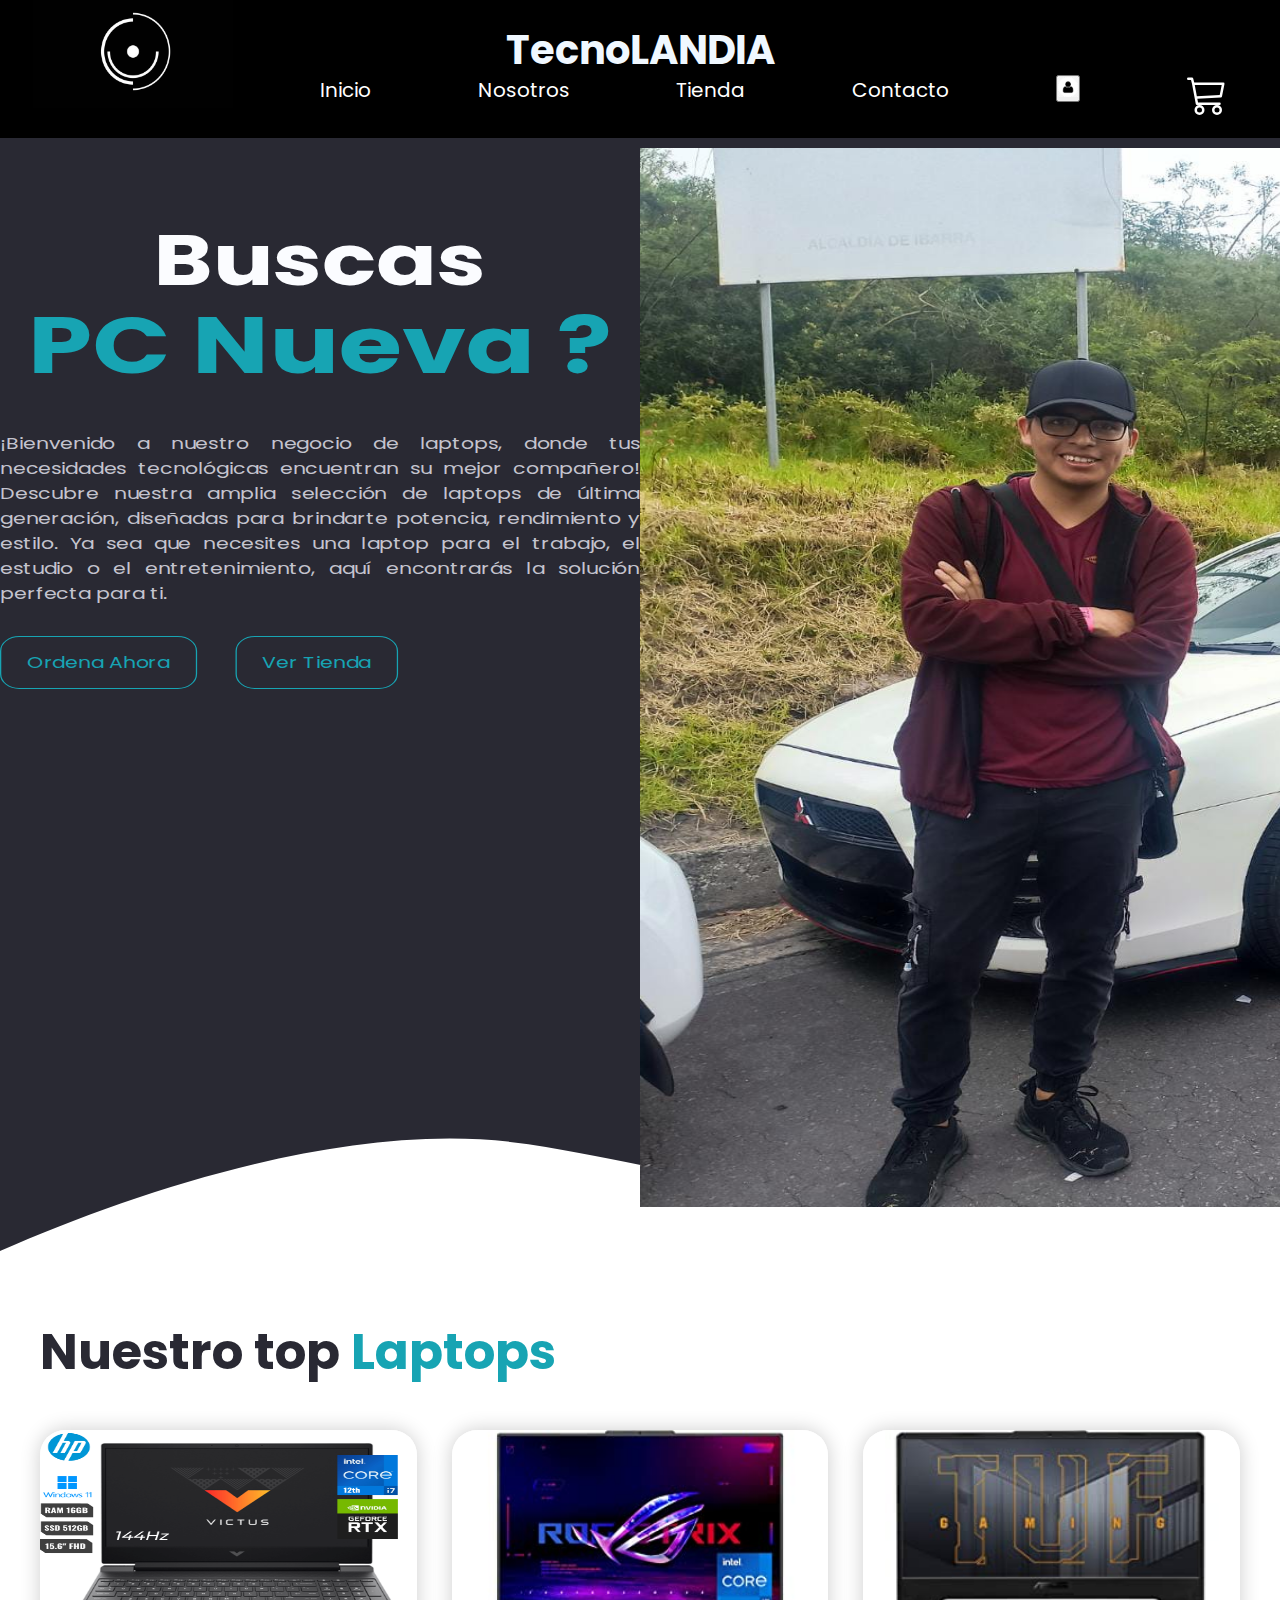
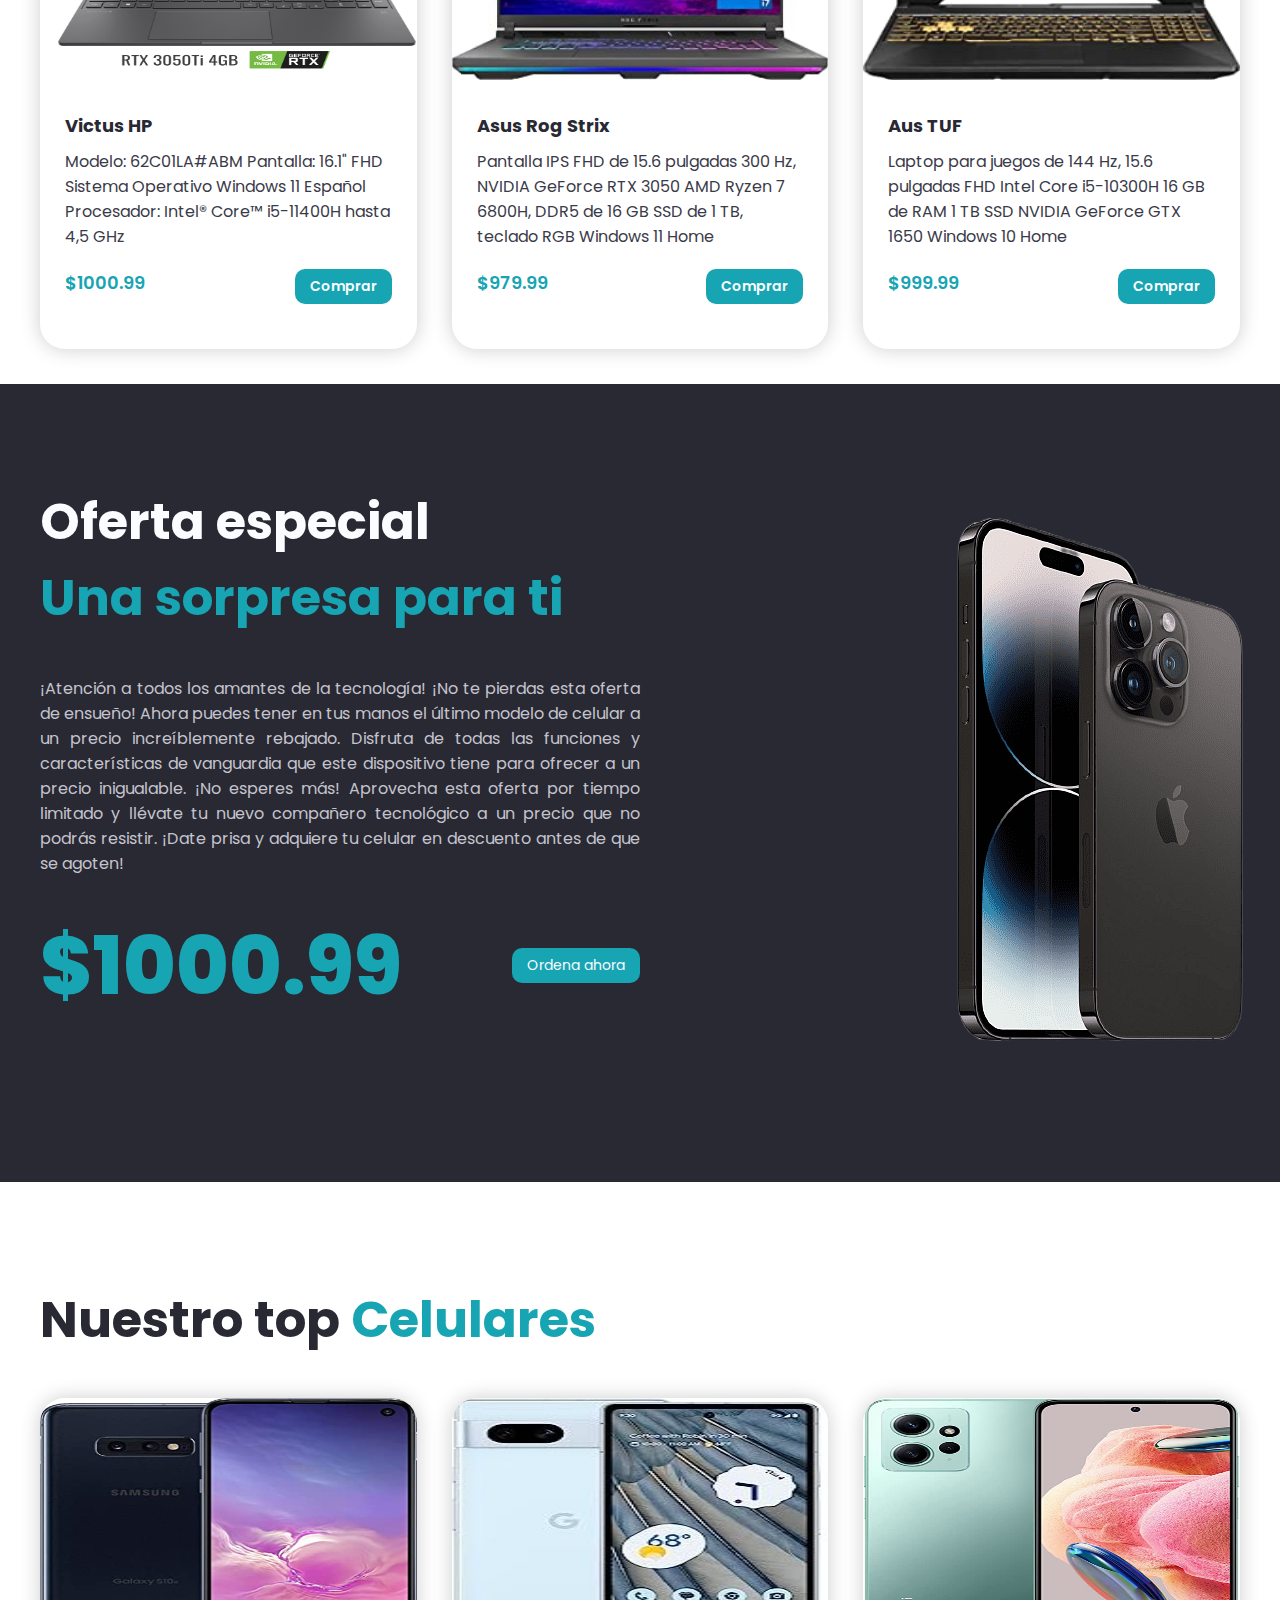
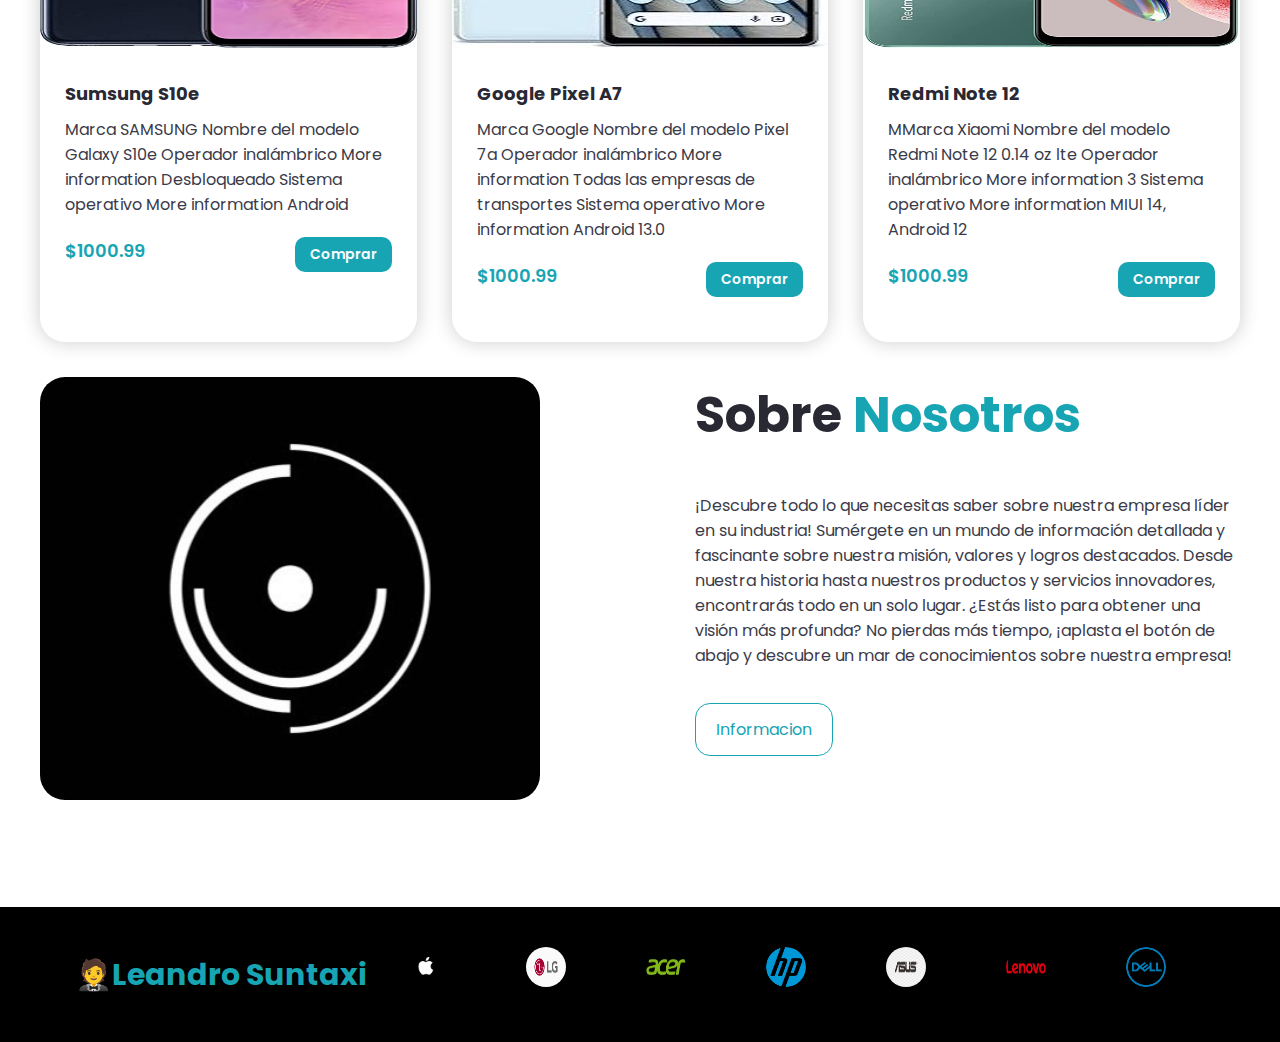
<file: index.html>
<!DOCTYPE html>
<html lang="es">
<head>
    <meta charset="UTF-8">
    <meta name="viewport" content="width=device-width, initial-scale=1.0">
    <title>Document</title>
    <link rel="stylesheet" href="/index.css">
</head>
<body>
    <header>
		<div class="titulo">
		  <h1>TecnoLANDIA</h1>
		</div>
	  </header>
	  <nav>
		<ul class="menu-horizontal">
		  <li class="letr" class="li"> <img class="imglog" src="Imagenes/TecnoLandia logo.jpg" alt=""></button></a></li>
		  <li><a href="index.html">Inicio</a></li>
		  <li><a href="nosotros.html">Nosotros</a></li>
		  <li><a href="tienda.html">Tienda</a>
			<ul class="menu-vertical">
			  <li><a href="tienda.html">Laptops</a></li>
			  <li><a href="tienda_cel.html">Celulares</a></li>
			</ul>
		  </li>
		  <li><a href="contactos.html">Contacto</a></li>
		  <li class="letr" class="li"> <a href="/login.html"><button class="login"><img class="imgcar" src="/Imagenes/icono login.png" alt=""></button></a></li>
		  <li class="car"><a href="carrito.html" >
			<svg class="bi bi-cart3" width="2em" height="2em" viewBox="0 0 16 16" fill="currentColor" xmlns="http://www.w3.org/2000/svg">
			<path fill-rule="evenodd" d="M0 1.5A.5.5 0 0 1 .5 1H2a.5.5 0 0 1 .485.379L2.89 3H14.5a.5.5 0 0 1 .49.598l-1 5a.5.5 0 0 1-.465.401l-9.397.472L4.415 11H13a.5.5 0 0 1 0 1H4a.5.5 0 0 1-.491-.408L2.01 3.607 1.61 2H.5a.5.5 0 0 1-.5-.5zM3.102 4l.84 4.479 9.144-.459L13.89 4H3.102zM5 12a2 2 0 1 0 0 4 2 2 0 0 0 0-4zm7 0a2 2 0 1 0 0 4 2 2 0 0 0 0-4zm-7 1a1 1 0 1 0 0 2 1 1 0 0 0 0-2zm7 0a1 1 0 1 0 0 2 1 1 0 0 0 0-2z"/>
			</svg></a>
		  </li>
		</ul>
	  </nav>
        </div>
        <div class="header-content container">
            <div class="header-txt">
                <h1>Buscas <br> <span>PC Nueva ?</span> </h1>
                <p>
                    ¡Bienvenido a nuestro negocio de laptops, donde tus necesidades tecnológicas encuentran su mejor compañero! Descubre nuestra amplia selección de laptops de última generación, diseñadas para brindarte potencia, rendimiento y estilo. Ya sea que necesites una laptop para el trabajo, el estudio o el entretenimiento, aquí encontrarás la solución perfecta para ti.
                </p>

                <div class="buttons">
                    <a href="/carrito.html" class="btn-1" >Ordena Ahora</a>
                    <a href="/tienda.html" class="btn-1" >Ver Tienda</a>
                </div>
            </div>
            <div class="header-img">
                <img src="/Imagenes/Leandro.jpg" alt="">                
            </div>
        </div>
        

    </header>

    <section class="menu-pl container">

        <h2>Nuestro top <span>Laptops</span> </h2>

        <div class="general-content">

            <div class="general-txt">
                <img src="/Imagenes/index/victus.png" alt="">
                <h3>Victus HP</h3>
                <p>
                    Modelo: 62C01LA#ABM
                    Pantalla: 16.1" FHD
                    Sistema Operativo Windows 11 Español
                    Procesador: Intel® Core™ i5-11400H hasta 4,5 GHz
                </p>
                <div class="prices">
                    <span>$1000.99</span>
                    <a href="tienda.html" class="btn-2"> Comprar</a>
                </div>
            </div>

            <div class="general-txt">
                <img src="/Imagenes/index/asus.jpg" alt="">
                <h3>Asus Rog Strix</h3>
                <p>
                    Pantalla IPS FHD de 15.6 pulgadas
                    300 Hz, NVIDIA GeForce RTX 3050
                    AMD Ryzen 7 6800H, DDR5 de 16 GB
                    SSD de 1 TB, teclado RGB
                    Windows 11 Home
                </p>
                <div class="prices">
                    <span>$979.99</span>
                    <a href="tienda.html" class="btn-2"> Comprar</a>
                </div>
            </div>

            <div class="general-txt">
                <img src="/Imagenes/index/asus tuf.jpg" alt="">
                <h3>Aus TUF</h3>
                <p>
                    Laptop para juegos de 144 Hz, 15.6 pulgadas FHD
                    Intel Core i5-10300H
                    16 GB de RAM
                    1 TB SSD
                    NVIDIA GeForce GTX 1650
                    Windows 10 Home
                </p>
                <div class="prices">
                    <span>$999.99</span>
                    <a href="tienda.html" class="btn-2"> Comprar</a>
                </div>
            </div>
            <span></span>
        </div>
    </section>

    <section class="about">
    
        <div class="about-content container">
            <div class="about-txt">
                <h2>Oferta especial <br> <span>Una sorpresa para ti</span> </h2>
                <p>
                    ¡Atención a todos los amantes de la tecnología! ¡No te pierdas esta oferta de ensueño! Ahora puedes tener en tus manos el último modelo de celular a un precio increíblemente rebajado. Disfruta de todas las funciones y características de vanguardia que este dispositivo tiene para ofrecer a un precio inigualable. ¡No esperes más! Aprovecha esta oferta por tiempo limitado y llévate tu nuevo compañero tecnológico a un precio que no podrás resistir. ¡Date prisa y adquiere tu celular en descuento antes de que se agoten!
                </p>
                <div class="hamburger">
                    <span>$1000.99</span>
                    <a href="tienda.html" class="btn-2"> Ordena ahora</a>
                </div>
            </div>

            <div class="about-img">
                <img src="/Imagenes/index/Mi proyecto (2).png" alt="">
            </div>
        </div>
    </section>

    <section class="menu-pl container">

        <h2>Nuestro top <span>Celulares</span> </h2>

        <div class="general-content">

            <div class="general-txt">
                <img src="/Imagenes/index/SAMSUNG S10e.jpg" alt="">
                <h3>Sumsung S10e</h3>
                <p>
                    Marca SAMSUNG
                    Nombre del modelo Galaxy S10e
                    Operador inalámbrico More information Desbloqueado
                    Sistema operativo More information Android
                </p>
                <div class="prices">
                    <span>$1000.99</span>
                    <a href="tienda.html" class="btn-2"> Comprar</a>
                </div>
            </div>

            <div class="general-txt">
                <img src="/Imagenes/index/google pixel a7.jpg" alt="">
                <h3>Google Pixel A7</h3>
                <p>
                    Marca Google
                    Nombre del modelo Pixel 7a
                    Operador inalámbrico More information Todas las empresas de transportes
                    Sistema operativo More information Android 13.0
                </p>
                <div class="prices">
                    <span>$1000.99</span>
                    <a href="tienda.html" class="btn-2"> Comprar</a>
                </div>
            </div>

            <div class="general-txt">
                <img src="/Imagenes/index/Redmi Note 12.jpg" alt="">
                <h3>Redmi Note 12</h3>
                <p>
                    MMarca Xiaomi
                    Nombre del modelo Redmi Note 12 0.14 oz lte
                    Operador inalámbrico More information 3
                    Sistema operativo More information MIUI 14, Android 12
                </p>
                <div class="prices">
                    <span>$1000.99</span>
                    <a href="tienda.html" class="btn-2"> Comprar</a>
                </div>
            </div>
            <span></span>
        </div>
    </section>

    <section class="info container">

        <div class="info-img">
            <img src="/Imagenes/index/TecnoLandia logo.jpg" alt="">
        </div>

        <div class="info-txt">
            <h2>Sobre <span> Nosotros</span> </h2>
            <p>
                ¡Descubre todo lo que necesitas saber sobre nuestra empresa líder en su industria! Sumérgete en un mundo de información detallada y fascinante sobre nuestra misión, valores y logros destacados. Desde nuestra historia hasta nuestros productos y servicios innovadores, encontrarás todo en un solo lugar. ¿Estás listo para obtener una visión más profunda? No pierdas más tiempo, ¡aplasta el botón de abajo y descubre un mar de conocimientos sobre nuestra empresa!
            </p>
            <a href="nosotros.html" class="btn-1"> Informacion</a>
        </div>
    </section>

    <footer class="footer">

        <div class="marcas">
    <h3 class="mar">🤵<br> <span> Leandro Suntaxi</span></h3>
    <div class="marca"> 
      <img src="Imagenes/contacto/patrocinador1.jpg" alt="Apple">
    </div>
    <div class="marca">
      <img src="Imagenes/contacto/marca1.jpg" alt="Samsung">
    </div>
    <div class="marca">
      <img src="Imagenes/contacto/marca3.png" alt="Acer">
    </div>
    <div class="marca">
      <img src="Imagenes/contacto/marcas2.png" alt="HP">
    </div>
    <div class="marca">
      <img src="Imagenes/contacto/marca0.png" alt="Asus">
    </div>
    <div class="marca">
      <img src="Imagenes/contacto/Logo-Lenovo.png" alt="Lenovo">
    </div>
    <div class="marca">
      <img src="Imagenes/contacto/dell1.png" alt="Dell">
    </div>
  </div>
    </footer>

</body>
</html>
</file>
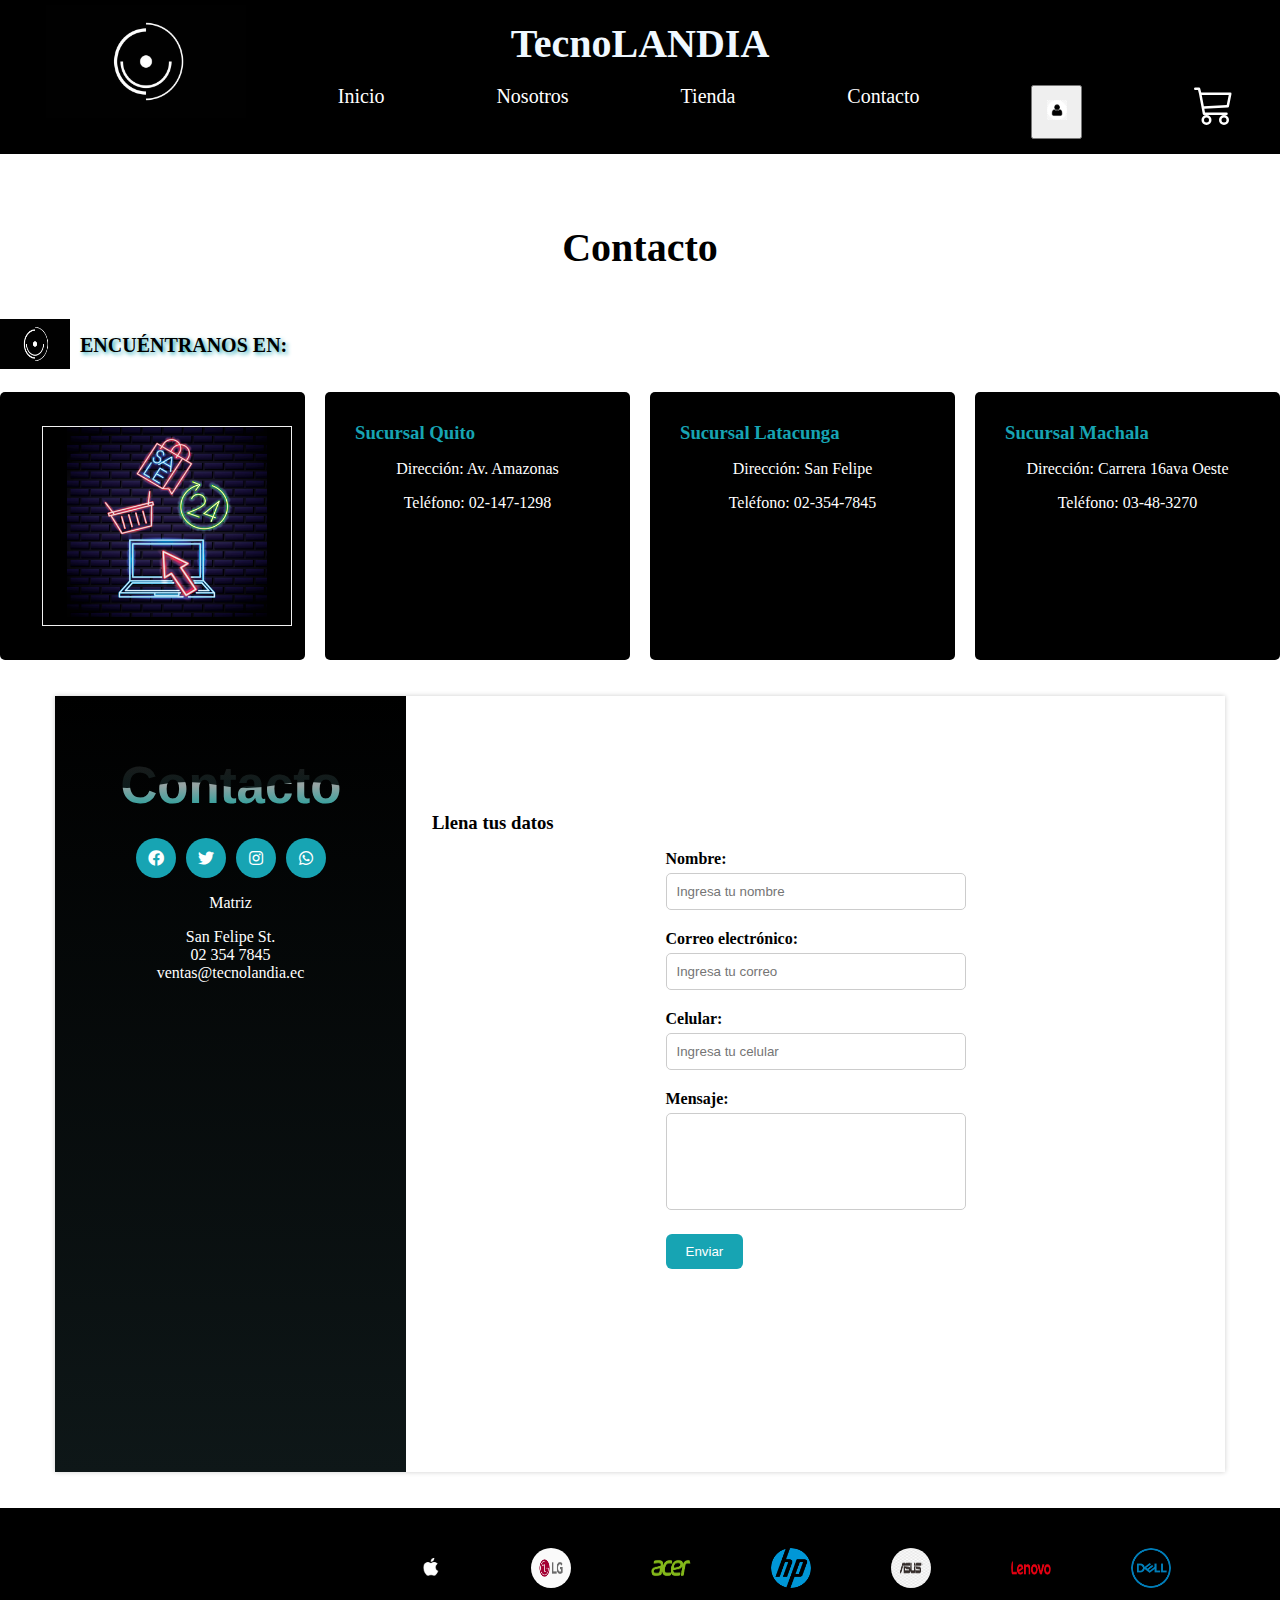
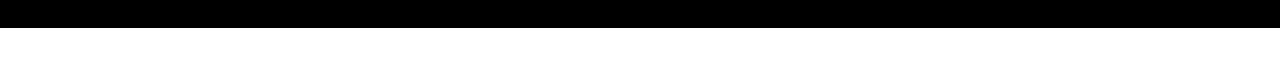
<file: contactos.html>
<!DOCTYPE html>
<html lang="es">
<head>
  <meta charset="UTF-8">
  <meta name="viewport" content="width=device-width, initial-scale=1.0">
  <title>Contacto</title>
  <link rel="stylesheet" href="https://cdnjs.cloudflare.com/ajax/libs/font-awesome/5.15.3/css/all.min.css">
  <link rel="stylesheet" href="contactos.css">
</head>
<body>
  <!--INICIO MENU DE NAVEGACION/ OPCIONES-->
  <header>
    <div class="titulo">
      <h1>TecnoLANDIA</h1>
    </div>
  </header>
  <nav>
    <ul class="menu-horizontal">
      <li class="letr" class="li"> <img class="imglog" src="Imagenes/TecnoLandia logo.jpg" alt=""></button></a></li>
      <li><a href="index.html">Inicio</a></li>
      <li><a href="nosotros.html">Nosotros</a></li>
      <li><a href="tienda.html">Tienda</a>
        <ul class="menu-vertical">
          <li><a href="tienda.html">Laptops</a></li>
          <li><a href="tienda_cel.html">Celulares</a></li>
        </ul>
      </li>
      <li><a href="contactos.html">Contacto</a></li>
      <li class="letr" class="li"> <a href="/login.html"><button class="login"><img class="imgcar" src="/Imagenes/icono login.png" alt=""></button></a></li>
      <li class="car"><a href="carrito.html" >
        <svg class="bi bi-cart3" width="2em" height="2em" viewBox="0 0 16 16" fill="currentColor" xmlns="http://www.w3.org/2000/svg">
        <path fill-rule="evenodd" d="M0 1.5A.5.5 0 0 1 .5 1H2a.5.5 0 0 1 .485.379L2.89 3H14.5a.5.5 0 0 1 .49.598l-1 5a.5.5 0 0 1-.465.401l-9.397.472L4.415 11H13a.5.5 0 0 1 0 1H4a.5.5 0 0 1-.491-.408L2.01 3.607 1.61 2H.5a.5.5 0 0 1-.5-.5zM3.102 4l.84 4.479 9.144-.459L13.89 4H3.102zM5 12a2 2 0 1 0 0 4 2 2 0 0 0 0-4zm7 0a2 2 0 1 0 0 4 2 2 0 0 0 0-4zm-7 1a1 1 0 1 0 0 2 1 1 0 0 0 0-2zm7 0a1 1 0 1 0 0 2 1 1 0 0 0 0-2z"/>
        </svg></a>
      </li>
    </ul>
  </nav>
  <!--FIN MENU DE NAVEGACIO / OPCIONES-->
  <h1>Contacto</h1>
  <div class="subtitulo">
    <div class="logo">
      <img src="Imagenes/contacto/TecnoLandia logo.jpg" alt="Logo de la empresa">
    </div>
    <h2>Encuéntranos en:</h2>
  </div>
  <br>
  <div class="store-locations">
    <div class="location">
      <div class="flip-card">
        <div class="flip-card-inner">
          <div class="flip-card-front">
            <img src="Imagenes/contacto/58214.jpg" alt="Avatar" style="width:200px;height:190px;">
          </div>
          <div class="flip-card-back">
            <p><center><b>Sucursales</b></center></p>
            <p>📌 Sucursal Matriz Latacunga</p>
            <p>📌 Sucursal 1 Quito</p>
            <p>📌 Sucursal 2 Machala</p>
          </div>
        </div>
      </div>
    </div>
    <div class="location">
      <h3>Sucursal Quito</h3>
      <p>Dirección: Av. Amazonas</p>
      <p>Teléfono: 02-147-1298</p>
      <div class="location-details">
        <p><b>Detalles</b></p>
        <p>Horario de atención: 9:00 AM - 8:00 PM</p>
      </div>
    </div>
    <div class="location">
      <h3>Sucursal Latacunga</h3>
      <p>Dirección: San Felipe</p>
      <p>Teléfono: 02-354-7845</p>
      <div class="location-details">
        <p><b>Detalles</b></p>
        <p>Horario de atención: 9:00 AM - 9:00 PM</p>
      </div>
    </div>
    <div class="location">
      <h3>Sucursal Machala</h3>
      <p>Dirección: Carrera 16ava Oeste</p>
      <p>Teléfono: 03-48-3270</p>
      <div class="location-details">
        <p><b>Detalles</b></p>
        <p>Horario de atención: 9:00 AM - 6:00 PM</p>
      </div>
    </div>
  </div>
  <br><br>
  <div class="contain">
    <div class="wrapper">
      <div class="contacts">
        <br><br>
        <main>
          <svg viewbox="0 0 100 20">
            <defs>
              <linearGradient id="gradient" x1="0" x2="0" y1="0" y2="1">
                <stop offset="10%" stop-color="#FAFEFE"/>
                <stop offset="90%" stop-color="#09F7EF"/>
              </linearGradient>
              <pattern id="wave" x="0" y="0" width="80" height="20" patternUnits="userSpaceOnUse">
                <path id="wavePath" d="M-40 9 Q-30 7 -20 9 T0 9 T20 9 T40 9 T60 9 T80 9 T100 9 T120 9 V20 H-40z" mask="url(#mask)" fill="url(#gradient)"> 
                    <animateTransform
                      attributeName="transform"
                      begin="0s"
                      dur="1.5s"
                      type="translate"
                      from="0,0"
                      to="40,0"
                      repeatCount="indefinite" 
                    />
                </path>
              </pattern>
            </defs>
            <text text-anchor="middle" x="50" y="15" font-size="17" fill="url(#wave)"  fill-opacity="0.6">Contacto</text>
            <text text-anchor="middle" x="50" y="15" font-size="17" fill="url(#gradient)" fill-opacity="0.1">Contacto</text>
          </svg>
        </main>
        <div class="social-media">
          <a href="https://www.facebook.com" target="_blank"><i class="fab fa-facebook"></i></a>
          <a href="https://www.twitter.com" target="_blank"><i class="fab fa-twitter"></i></a>
          <a href="https://www.instagram.com" target="_blank"><i class="fab fa-instagram"></i></a>
          <a href="https//www.whatsapp.com" target="_blank"><i class="fab fa-whatsapp"></i></a>
        </div>
        <ul>
          <li><p>Matriz</p></li>
          <li>San Felipe St.</li>
          <li>02 354 7845</li>
          <li>ventas@tecnolandia.ec</li>
        </ul>
        <ul>
          <center>
            <iframe src="https://www.google.com/maps/embed?pb=!1m18!1m12!1m3!1d31914.39814296474!2d-78.65109659616918!3d-0.9237663298478597!2m3!1f0!2f0!3f0!3m2!1i1024!2i768!4f13.1!3m3!1m2!1s0x91d4604b05977bed%3A0x19dd803ba8e3fd7a!2sSan%20Felipe%2C%20Latacunga!5e0!3m2!1ses!2sec!4v1687573266780!5m2!1ses!2sec" width="300" height="450" style="border:0;" allowfullscreen="" loading="lazy" referrerpolicy="no-referrer-when-downgrade"></iframe>
          </center>
        </ul>
      </div>
      <div class="form">
        <br><br><br><br><br>
        <h3>Llena tus datos</h3>
        <div>
          <div id="overlay">
            <div id="mensaje-confirmacion">
              <p>¡La información se ha enviado correctamente!</p>
            </div>
          </div>
          <div class="contact-form">
            <form id="mi-formulario">
              <div class="form-group">
                <label for="name">Nombre:</label>
                <input type="text" id="name" name="name" placeholder="Ingresa tu nombre" required>
              </div>
              <div class="form-group">
                <label for="email">Correo electrónico:</label>
                <input type="email" id="email" name="email" placeholder="Ingresa tu correo" required>
              </div>
              <div class="form-group">
                <label for="name">Celular:</label>
                <input type="text" id="fono" name="fono" placeholder="Ingresa tu celular" required>
              </div>
              <div class="form-group">
                <label for="message">Mensaje:</label>
                <textarea id="message" name="message" rows="5" required></textarea>
              </div>
              <div class="form-group">
                <button type="submit">Enviar</button>
              </div>
            </form>
          </div>
        </div>
      </div>
    </div>
  </div>
  <br><br>
  <!-- Inicio Apartado Marcas -->
  <div class="marcas">
    <h2 class="mar">👩‍💼 <span> Daniela Tipán</span></h2>
    <div class="marca">
      <img src="Imagenes/contacto/patrocinador1.jpg" alt="Apple">
    </div>
    <div class="marca">
      <img src="Imagenes/contacto/marca1.jpg" alt="Samsung">
    </div>
    <div class="marca">
      <img src="Imagenes/contacto/marca3.png" alt="Acer">
    </div>
    <div class="marca">
      <img src="Imagenes/contacto/marcas2.png" alt="HP">
    </div>
    <div class="marca">
      <img src="Imagenes/contacto/marca0.png" alt="Asus">
    </div>
    <div class="marca">
      <img src="Imagenes/contacto/Logo-Lenovo.png" alt="Lenovo">
    </div>
    <div class="marca">
      <img src="Imagenes/contacto/dell1.png" alt="Dell">
    </div>
  </div>
  <!-- Fin Apartado Marcas -->
  </div>
  <br><br> 
  <script src="contacto.js"></script>
</body>
</html>
</file>
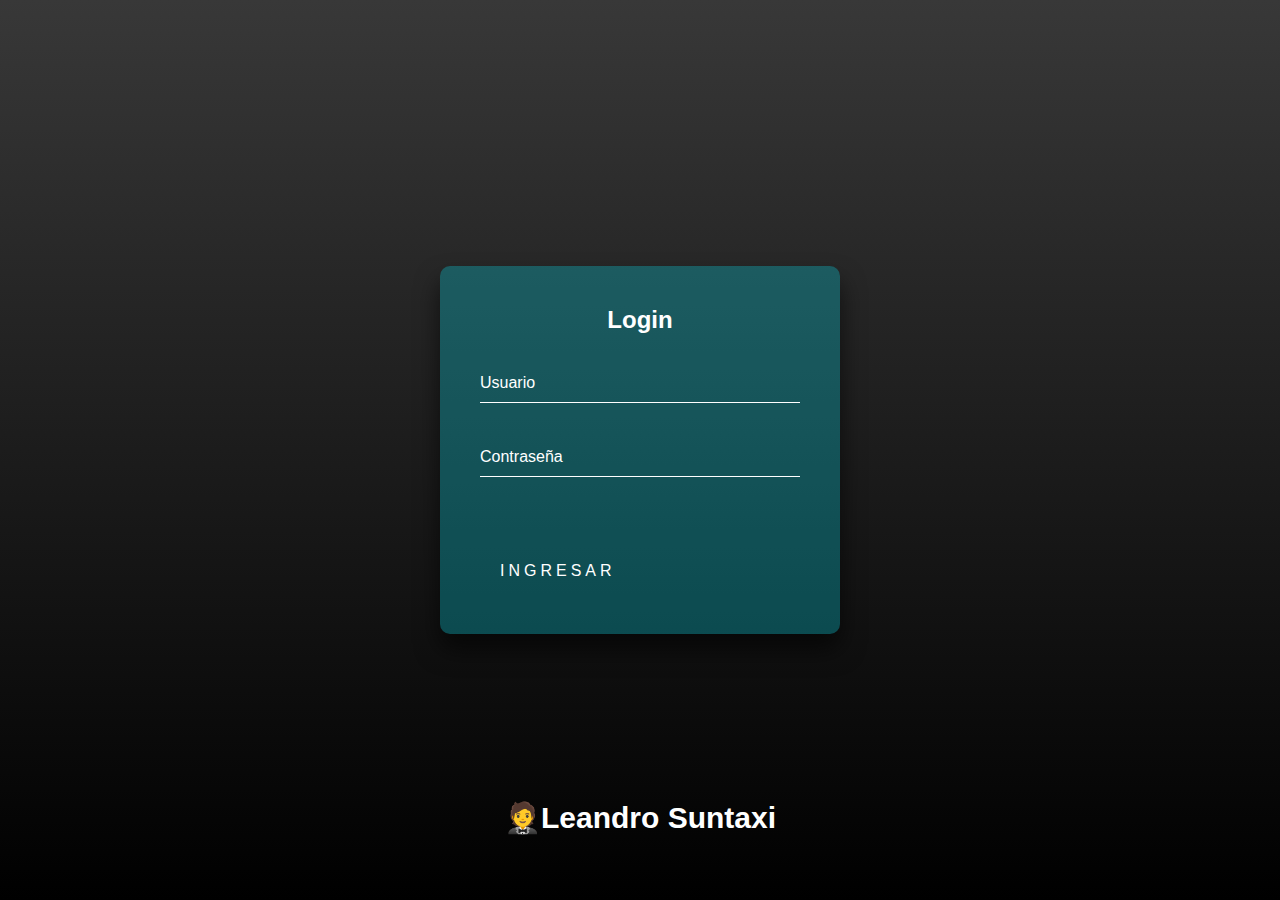
<file: login.html>
<!DOCTYPE html>
<html>
<head>
  <title>Login</title>
  <link rel="stylesheet" href="/login.css">
</head>
<body>
    <div class="login-box">
        <h2>Login</h2>
        <form name="loginForm">
          <div class="user-box">
            <input type="text" name="username" required="">
            <label>Usuario</label>
            <div class="error-message" id="username-error"></div>
          </div>
          <div class="user-box">
            <input type="password" name="password" required="">
            <label>Contraseña</label>
            <div class="error-message" id="password-error"></div>
          </div>

          <a href="index.html" onclick="return validateForm()">
            <span></span>
            <span></span>
            <span></span>
            <span></span>
            Ingresar
          </a>
        </form>
      </div>
      

      <footer class="footer">

        <div class="marcas">
          <h3 class="mar">🤵<br> <span> Leandro Suntaxi</span></h3>
        </div></footer>


      <script>
        function validateForm() {
          var username = document.forms["loginForm"]["username"].value;
          var password = document.forms["loginForm"]["password"].value;
          var usernameError = document.getElementById("username-error");
          var passwordError = document.getElementById("password-error");
      
          // Restablecer mensajes de error
          usernameError.innerHTML = "";
          passwordError.innerHTML = "";
      
          // Validar si los campos están vacíos
          if (username === "") {
            usernameError.innerHTML = "Completar este campo";
            return false; // Detener el envío del formulario
          }
      
          if (password === "") {
            passwordError.innerHTML = "Completar este campo";
            return false; // Detener el envío del formulario
          }
      
          // Validar el usuario y la contraseña aquí
          if (username === "usuario" && password === "11234") {
            alert("Inicio de sesión exitoso");
            // Aquí puedes redirigir a otra página o realizar otras acciones después del inicio de sesión exitoso
            return true; // Permitir el envío del formulario
          } else {
            alert("Usuario o contraseña incorrectos");
            return false; // Detener el envío del formulario
          }
        }
      </script>
      
</body>
</html>
</file>
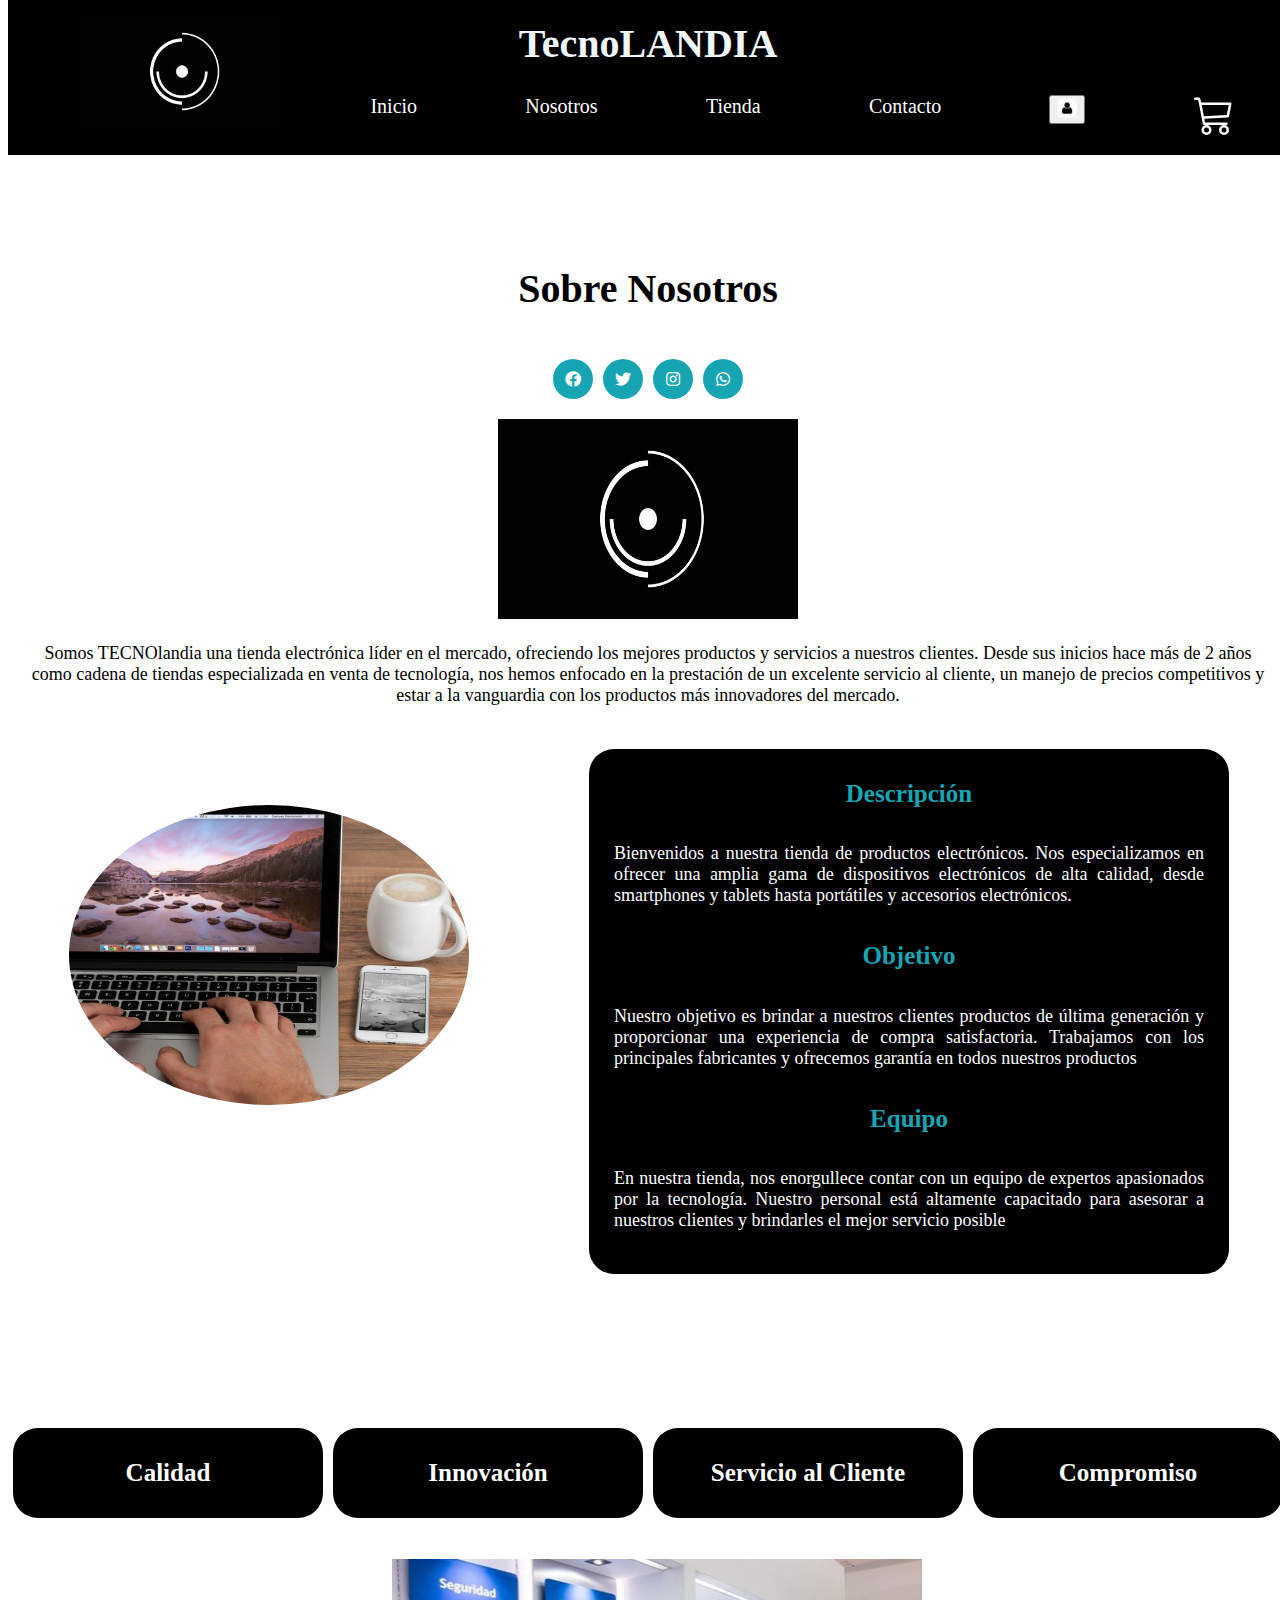
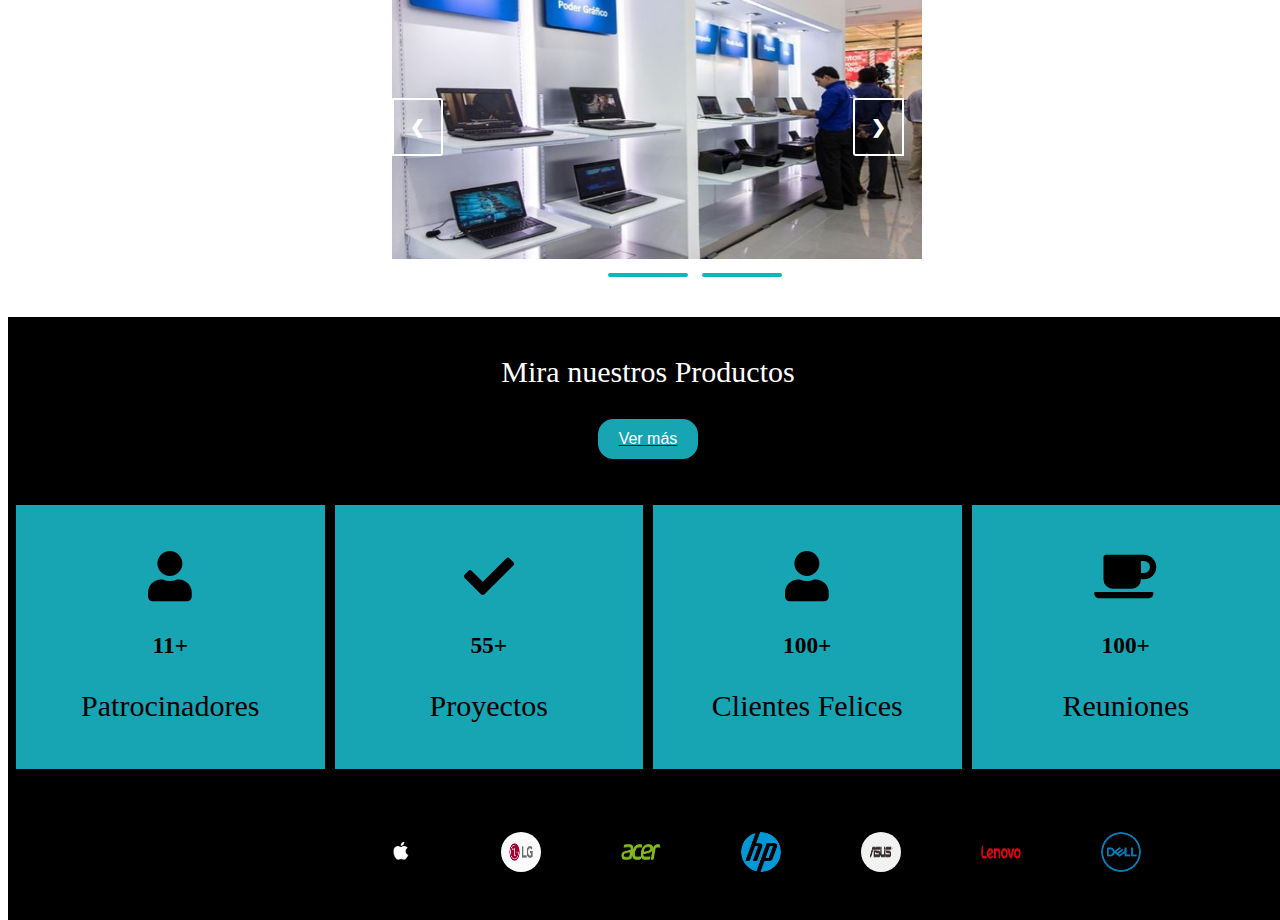
<file: nosotros.html>
<!DOCTYPE html>
<html lang="es">
	<head>
		<meta charset="UTF-8">
		<meta name="viewport" content="width=device-width, initial-scale=1.0">
		<title>Sobre Nosotros</title>
		<link rel="stylesheet" href="https://cdnjs.cloudflare.com/ajax/libs/font-awesome/5.15.3/css/all.min.css">
		<link rel="stylesheet" href="nosotros.css">
	</head>
	<body>
	<!--INICIO MENU DE NAVEGACION/ OPCIONES-->
	<header>
		<div class="titulo">
		  <h1>TecnoLANDIA</h1>
		</div>
	  </header>
	  <nav>
		<ul class="menu-horizontal">
		  <li class="letr" class="li"> <img class="imglog" src="Imagenes/TecnoLandia logo.jpg" alt=""></button></a></li>
		  <li><a href="index.html">Inicio</a></li>
		  <li><a href="nosotros.html">Nosotros</a></li>
		  <li><a href="tienda.html">Tienda</a>
			<ul class="menu-vertical">
			  <li><a href="tienda.html">Laptops</a></li>
			  <li><a href="tienda_cel.html">Celulares</a></li>
			</ul>
		  </li>
		  <li><a href="contactos.html">Contacto</a></li>
		  <li class="letr" class="li"> <a href="/login.html"><button class="login"><img class="imgcar" src="/Imagenes/icono login.png" alt=""></button></a></li>
		  <li class="car"><a href="carrito.html" >
			<svg class="bi bi-cart3" width="2em" height="2em" viewBox="0 0 16 16" fill="currentColor" xmlns="http://www.w3.org/2000/svg">
			<path fill-rule="evenodd" d="M0 1.5A.5.5 0 0 1 .5 1H2a.5.5 0 0 1 .485.379L2.89 3H14.5a.5.5 0 0 1 .49.598l-1 5a.5.5 0 0 1-.465.401l-9.397.472L4.415 11H13a.5.5 0 0 1 0 1H4a.5.5 0 0 1-.491-.408L2.01 3.607 1.61 2H.5a.5.5 0 0 1-.5-.5zM3.102 4l.84 4.479 9.144-.459L13.89 4H3.102zM5 12a2 2 0 1 0 0 4 2 2 0 0 0 0-4zm7 0a2 2 0 1 0 0 4 2 2 0 0 0 0-4zm-7 1a1 1 0 1 0 0 2 1 1 0 0 0 0-2zm7 0a1 1 0 1 0 0 2 1 1 0 0 0 0-2z"/>
			</svg></a>
		  </li>
		</ul>
	  </nav>
	  <!--FIN MENU DE NAVEGACIO / OPCIONES-->
		<main>
			<h1>Sobre Nosotros</h1>
			<div class="social-media">
				<a href="https://www.facebook.com" target="_blank"><i class="fab fa-facebook"></i></a>
				<a href="https://www.twitter.com" target="_blank"><i class="fab fa-twitter"></i></a>
				<a href="https://www.instagram.com" target="_blank"><i class="fab fa-instagram"></i></a>
				<a href="https//www.whatsapp.com" target="_blank"><i class="fab fa-whatsapp"></i></a>
			</div>
			<div class="img-container">
				<center><img src="/Imagenes/contacto/TecnoLandia logo.jpg" alt="TecnoLANDIA" style="width:300px;height:200px;"></center>
			</div>
			<div class="descripcion">
				<p>
					Somos TECNOlandia una tienda electrónica líder en el mercado, ofreciendo los mejores productos y servicios a nuestros clientes.
					Desde sus inicios hace más de 2 años como cadena de tiendas especializada en venta de tecnología, nos hemos enfocado en la prestación de un excelente servicio al cliente, un manejo de precios competitivos y estar a la vanguardia con los productos más innovadores del mercado.
				</p>
			</div>
		</main>
		<div class="row">
			<div class="column1">
			<img src="/Imagenes/contacto/bar1.jpg" class="ban" alt="imag" alt="pro" style="width:400px;height:300px;">
			</div>
			<div class="column">
			<h2>Descripción</h2>
			<p>Bienvenidos a nuestra tienda de productos electrónicos. Nos especializamos en ofrecer una amplia gama de dispositivos electrónicos de alta calidad, desde smartphones y tablets hasta portátiles y accesorios electrónicos.</p>
			<h2>Objetivo</h2>
			<p>Nuestro objetivo es brindar a nuestros clientes productos de última generación y proporcionar una experiencia de compra satisfactoria. Trabajamos con los principales fabricantes y ofrecemos garantía en todos nuestros productos</p>
			<h2>Equipo</h2>
			<p>En nuestra tienda, nos enorgullece contar con un equipo de expertos apasionados por la tecnología. Nuestro personal está altamente capacitado para asesorar a nuestros clientes y brindarles el mejor servicio posible</p>
			</div>
		</div>
		<h1 class="subtitle">Nuestros Valores</h1>
		<div class="container">
			<div class="column black">
				<h2>Calidad</h2>
			</div>
			<div class="column black">
				<h2>Innovación</h2>
			</div>
			<div class="column black">
				<h2>Servicio al Cliente</h2>
			</div>
			<div class="column black">
				<h2>Compromiso</h2>
			</div>
		</div>
		<br><br>
		<!-- Contenedor de imagenes-->
		<div class="container-img">
			<div class="mySlides">
				<img src="/Imagenes/contacto/contact1.jpg" alt="" style="width:530px;height:300px;">
			</div>
			<div class="mySlides">
				<img src="/Imagenes/contacto/contact2.jpg" alt="" style="width:530px;height:300px;">
			</div>
			<div class="mySlides">
				<img src="/Imagenes/contacto/contacto.jpg" alt="" style="width:530px;height:300px;">
			</div>
			<a class="prev" onclick="plusSlides(-1)">&#10094;</a>
			<a class="next" onclick="plusSlides(1)">&#10095;</a>
			<div class="elements">
			<span class="quadrate" onclick="currentSlide(1)"></span>
			<span class="quadrate" onclick="currentSlide(2)"></span>
			<span class="quadrate" onclick="currentSlide(3)"></span>
			</div>
		</div>
		<br><br>
		<script src="nosotros.js"></script>
		<div class="btnP">
			<p>Mira nuestros Productos</p>
			<a href="tienda.html"><button class="botonF">Ver más</button></a>
			<span></span>
			<br>
		<br>
    	<div class="proyecto">
			<div class="column-proyecto">
			<div class="carta">
				<p><i class="fa fa-user"></i></p>
				<h3>11+</h3>
				<p>Patrocinadores</p>
			</div>
			</div>
		
			<div class="column-proyecto">
			<div class="carta">
				<p><i class="fa fa-check"></i></p>
				<h3>55+</h3>
				<p>Proyectos</p>
			</div>
			</div>
		
			<div class="column-proyecto">
			<div class="carta">
				<p><i class="fa fa-user"></i></p>
				<h3>100+</h3>
				<p>Clientes Felices</p>
			</div>
			</div>
		
			<div class="column-proyecto">
			<div class="carta">
				<p><i class="fa fa-coffee"></i></p>
				<h3>100+</h3>
				<p>Reuniones</p>
			</div>
			</div>
      		</div>
	  	<br>
		<div class="marcas">
			<h3 class="mar">👩‍💼 Daniela Tipan</h3>
			<div class="marca"> 
				<img src="Imagenes/contacto/patrocinador1.jpg" alt="Apple">
			</div>
			<div class="marca">
				<img src="Imagenes/contacto/marca1.jpg" alt="Samsung">
			</div>
			<div class="marca">
				<img src="Imagenes/contacto/marca3.png" alt="Acer">
			</div>
			<div class="marca">
			<img src="Imagenes/contacto/marcas2.png" alt="HP">
			</div>
			<div class="marca">
			<img src="Imagenes/contacto/marca0.png" alt="Asus">
			</div>
			<div class="marca">
				<img src="Imagenes/contacto/Logo-Lenovo.png" alt="Lenovo">
			</div>
			<div class="marca">
				<img src="Imagenes/contacto/dell1.png" alt="Dell">
			</div>
		</div>
	</body>
</html>
</file>
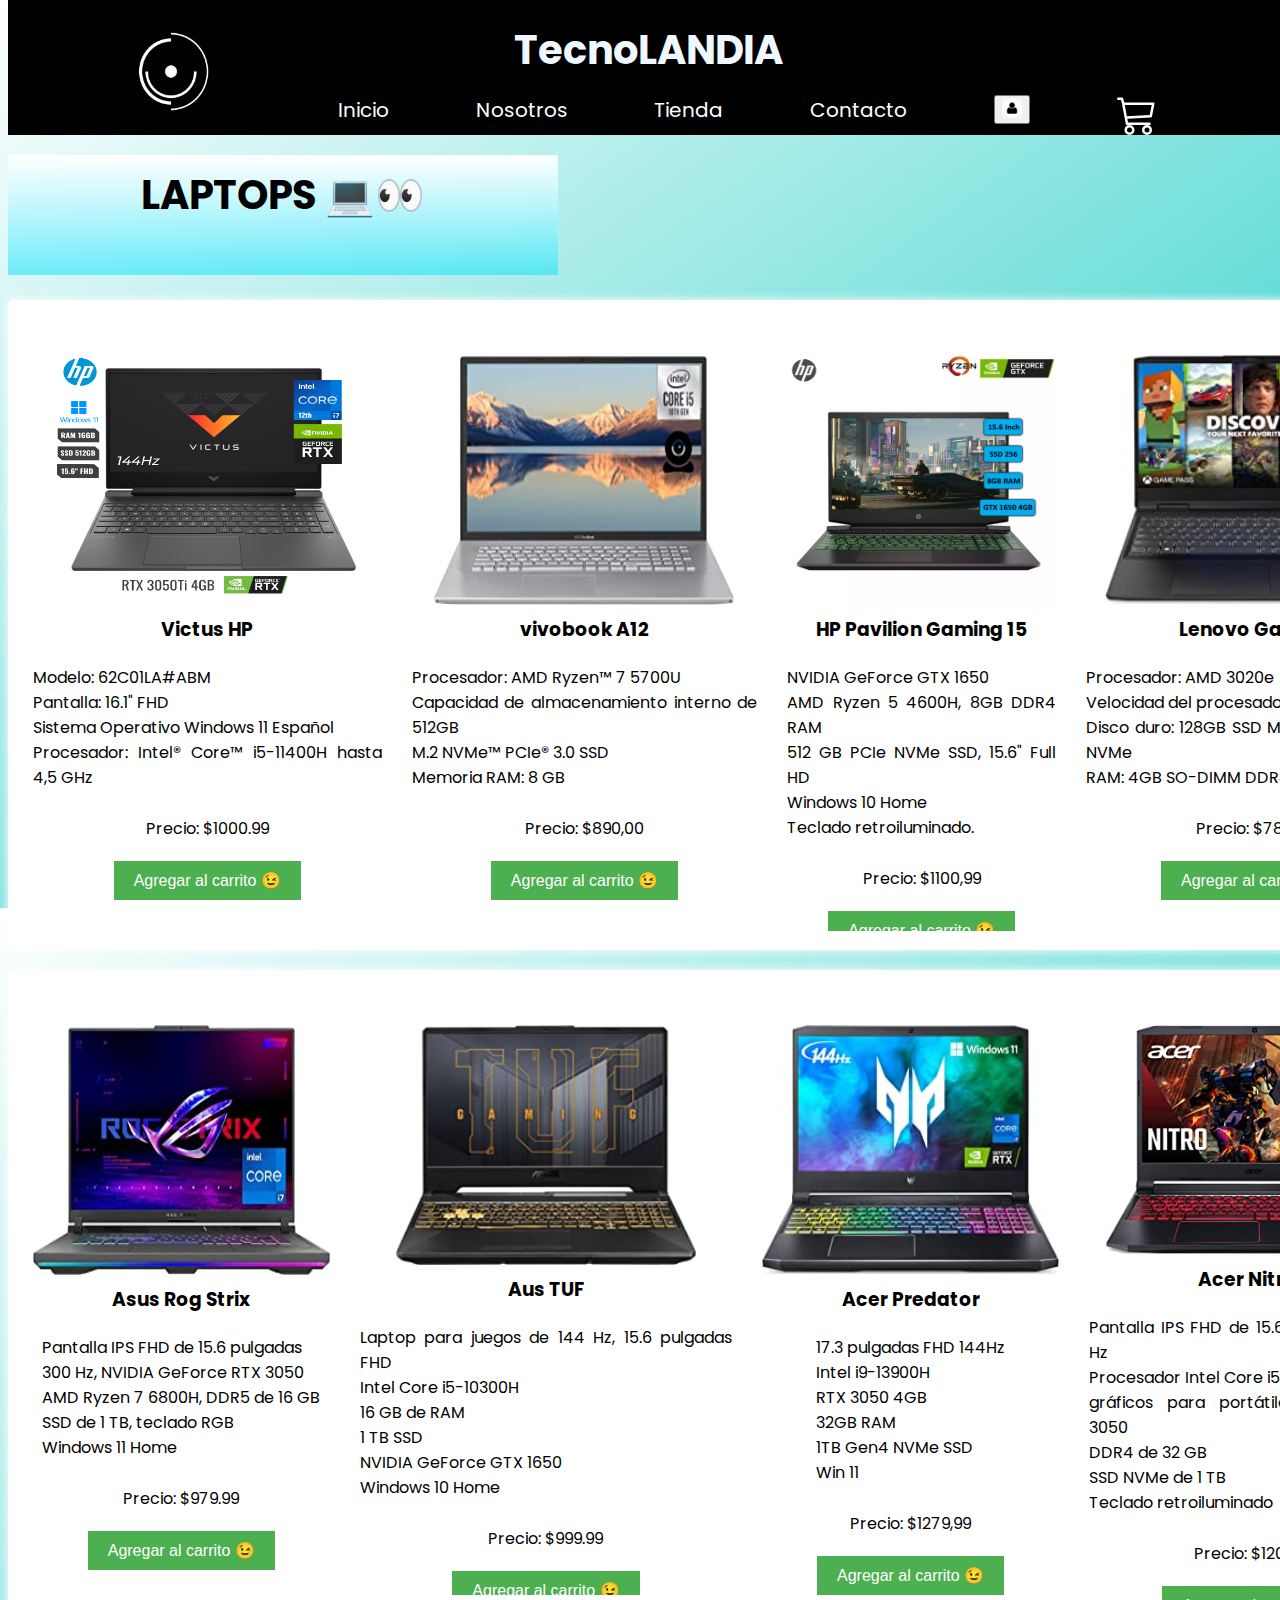
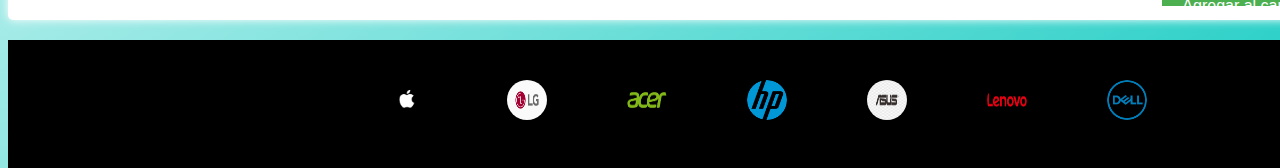
<file: tienda.html>
<!DOCTYPE html>
<html lang="en">
<head>
    <meta charset="UTF-8">
    <meta name="viewport" content="width=device-width, initial-scale=1.0">
    <link rel="stylesheet" href="tienda.css">
    <title>Tienda</title>
</head>
<!--INICIO MENU DE NAVEGACIO / OPCIONES-->
<header>
    <div class="titulo">
      <h1>TecnoLANDIA</h1>
    </div>
  </header>
      <nav>
          <ul class="menu-horizontal">
        <li class="letr" class="li"> <img class="imglog" src="Imagenes/TecnoLandia logo.jpg" alt=""></button></a></li>
              <li><a href="index.html">Inicio</a></li>
        <li><a href="nosotros.html">Nosotros</a></li>
              <li>
                  <a href="tienda.html">Tienda</a>
                  <ul class="menu-vertical">
                      <li><a href="tienda.html">Laptops</a></li>
                      <li><a href="tienda_cel.html">Celulares</a></li>
                  </ul>
              </li>
              <li><a href="contactos.html">Contacto</a></li>
              <li class="letr" class="li"> <a href="/login.html"><button class="login"><img class="imgcar" src="/Imagenes/icono login.png" alt=""></button></a></li>
              <li class="car"><a href="carrito.html" >
		<svg class="bi bi-cart3" width="2em" height="2em" viewBox="0 0 16 16" fill="currentColor" xmlns="http://www.w3.org/2000/svg">
		  <path fill-rule="evenodd" d="M0 1.5A.5.5 0 0 1 .5 1H2a.5.5 0 0 1 .485.379L2.89 3H14.5a.5.5 0 0 1 .49.598l-1 5a.5.5 0 0 1-.465.401l-9.397.472L4.415 11H13a.5.5 0 0 1 0 1H4a.5.5 0 0 1-.491-.408L2.01 3.607 1.61 2H.5a.5.5 0 0 1-.5-.5zM3.102 4l.84 4.479 9.144-.459L13.89 4H3.102zM5 12a2 2 0 1 0 0 4 2 2 0 0 0 0-4zm7 0a2 2 0 1 0 0 4 2 2 0 0 0 0-4zm-7 1a1 1 0 1 0 0 2 1 1 0 0 0 0-2zm7 0a1 1 0 1 0 0 2 1 1 0 0 0 0-2z"/>
		</svg></a>
		 </li>
          </ul>
      </nav>
    <!--FIN MENU DE NAVEGACIO / OPCIONES-->
<div class="tipro">
    <div class="texts">
        <h1>LAPTOPS 💻👀</h1>
    </div>

    
</div>
  <br>
  <div class="product">
        <div class="filas">
            <img class="laptops" src="/Imagenes/productos/victus.png" alt="Producto 1">
            <h3>Victus HP</h3>
            <p> Modelo: 62C01LA#ABM <br>
                Pantalla: 16.1" FHD <br>
                Sistema Operativo Windows 11 Español <br>
                Procesador: Intel® Core™ i5-11400H hasta 4,5 GHz</p>
            <p>Precio: $1000.99</p>
            <button onclick="addToCart(this)">Agregar al carrito 😉</button>
        </div>
        <div class="filas">
            <img class="laptops" src="/Imagenes/productos/vivobook.jpg" alt="Producto 1">
            <h3>vivobook A12</h3>
            <p>Procesador: AMD Ryzen™ 7 5700U <br>
            Capacidad de almacenamiento interno de 512GB <br>
            M.2 NVMe™ PCIe® 3.0 SSD <br>
            Memoria RAM: 8 GB <br>
            <p>Precio: $890,00</p>
            <button onclick="addToCart(this)">Agregar al carrito 😉</button>
        </div>
        <div class="filas">
            <img class="laptops" src="/Imagenes/productos/pavilion.jpg" alt="Producto 1">
            <h3>HP Pavilion Gaming 15 </h3>
            <p>NVIDIA GeForce GTX 1650 <br>
               AMD Ryzen 5 4600H, 8GB DDR4 RAM <br>
               512 GB PCIe NVMe SSD, 15.6" Full HD <br>
               Windows 10 Home <br>
               Teclado retroiluminado.</p>
            <p>Precio: $1100,99</p>
            <button onclick="addToCart(this)">Agregar al carrito 😉</button>
        </div>
        <div class="filas">
            <img class="laptops" src="/Imagenes/productos/lenovo.jpg" alt="Producto 1">
            <h3>Lenovo Gaming</h3>
            <p>Procesador: AMD 3020e <br>
                Velocidad del procesador: <br>
                Disco duro: 128GB SSD M.2 2242 PCIe 3.0x2 NVMe <br>
                RAM: 4GB SO-DIMM DDR4-2400 <br>
                </p>
            <p>Precio: $789,99</p>
            <button onclick="addToCart(this)">Agregar al carrito 😉</button>
        </div>
                
                
  </div>

  
  <div class="product"> 
    <div class="filas">
        <img class="laptops" src="/Imagenes/productos/asus.jpg" alt="Producto 1">
        <h3>Asus Rog Strix</h3>
        <p>Pantalla IPS FHD de 15.6 pulgadas <br>
            300 Hz, NVIDIA GeForce RTX 3050 <br>
            AMD Ryzen 7 6800H, DDR5 de 16 GB <br>
            SSD de 1 TB, teclado RGB <br>
            Windows 11 Home <br></p>
        <p>Precio: $979.99</p>
        <button onclick="addToCart(this)">Agregar al carrito 😉</button>
    </div>
  
    <div class="filas">
        <img class="laptops" src="/Imagenes/productos/asus tuf.jpg" alt="Producto 1">
        <h3>Aus TUF</h3>
        <p>Laptop para juegos de 144 Hz, 15.6 pulgadas FHD <br>
            Intel Core i5-10300H <br>
            16 GB de RAM <br>
            1 TB SSD <br>
           NVIDIA GeForce GTX 1650 <br>
           Windows 10 Home
        </p>
        <p>Precio: $999.99</p>
        <button onclick="addToCart(this)">Agregar al carrito 😉</button>
    </div>
    <div class="filas">
        <img class="laptops" src="/Imagenes/productos/acer predator.jpg" alt="Producto 1">
        <h3>Acer Predator</h3>
        <p>17.3 pulgadas FHD 144Hz <br>
            Intel i9-13900H <br>
            RTX 3050 4GB <br>
            32GB RAM <br>
            1TB Gen4 NVMe SSD <br>
            Win 11</p>                                                          
        <p>Precio: $1279,99</p>
        <button onclick="addToCart(this)">Agregar al carrito 😉</button>
    </div>
    <div class="filas">
        <img class="laptops" src="/Imagenes/productos/acer aspire.jpg" alt="Producto 1">
        <h3>Acer Nitro 5</h3>
        <p>Pantalla IPS FHD de 15.6 pulgadas de 144 Hz<br>
            Procesador Intel Core i5-10300H   <br>
            gráficos para portátiles GeForce RTX 3050 <br>
            DDR4 de 32 GB <br>
            SSD NVMe de 1 TB <br>
            Teclado retroiluminado  <br></p>
        <p>Precio: $1200,00</p>
        <button onclick="addToCart(this)">Agregar al carrito 😉</button>
    </div>
  </div>
    
<div id="cartMessage" class="cart-message"></div>


  <script src="carrito.js"></script>
<footer>
  <div class="marcas">
    <h2 class="mar">🤵 <span> Luis Soto</span></h2>
    <div class="marca">
      <img src="Imagenes/contacto/patrocinador1.jpg" alt="Apple">
    </div>
    <div class="marca">
      <img src="Imagenes/contacto/marca1.jpg" alt="Samsung">
    </div>
    <div class="marca">
      <img src="Imagenes/contacto/marca3.png" alt="Acer">
    </div>
    <div class="marca">
      <img src="Imagenes/contacto/marcas2.png" alt="HP">
    </div>
    <div class="marca">
      <img src="Imagenes/contacto/marca0.png" alt="Asus">
    </div>
    <div class="marca">
      <img src="Imagenes/contacto/Logo-Lenovo.png" alt="Lenovo">
    </div>
    <div class="marca">
      <img src="Imagenes/contacto/dell1.png" alt="Dell">
    </div>
  </div>
</footer>
</body>
</html>
</file>
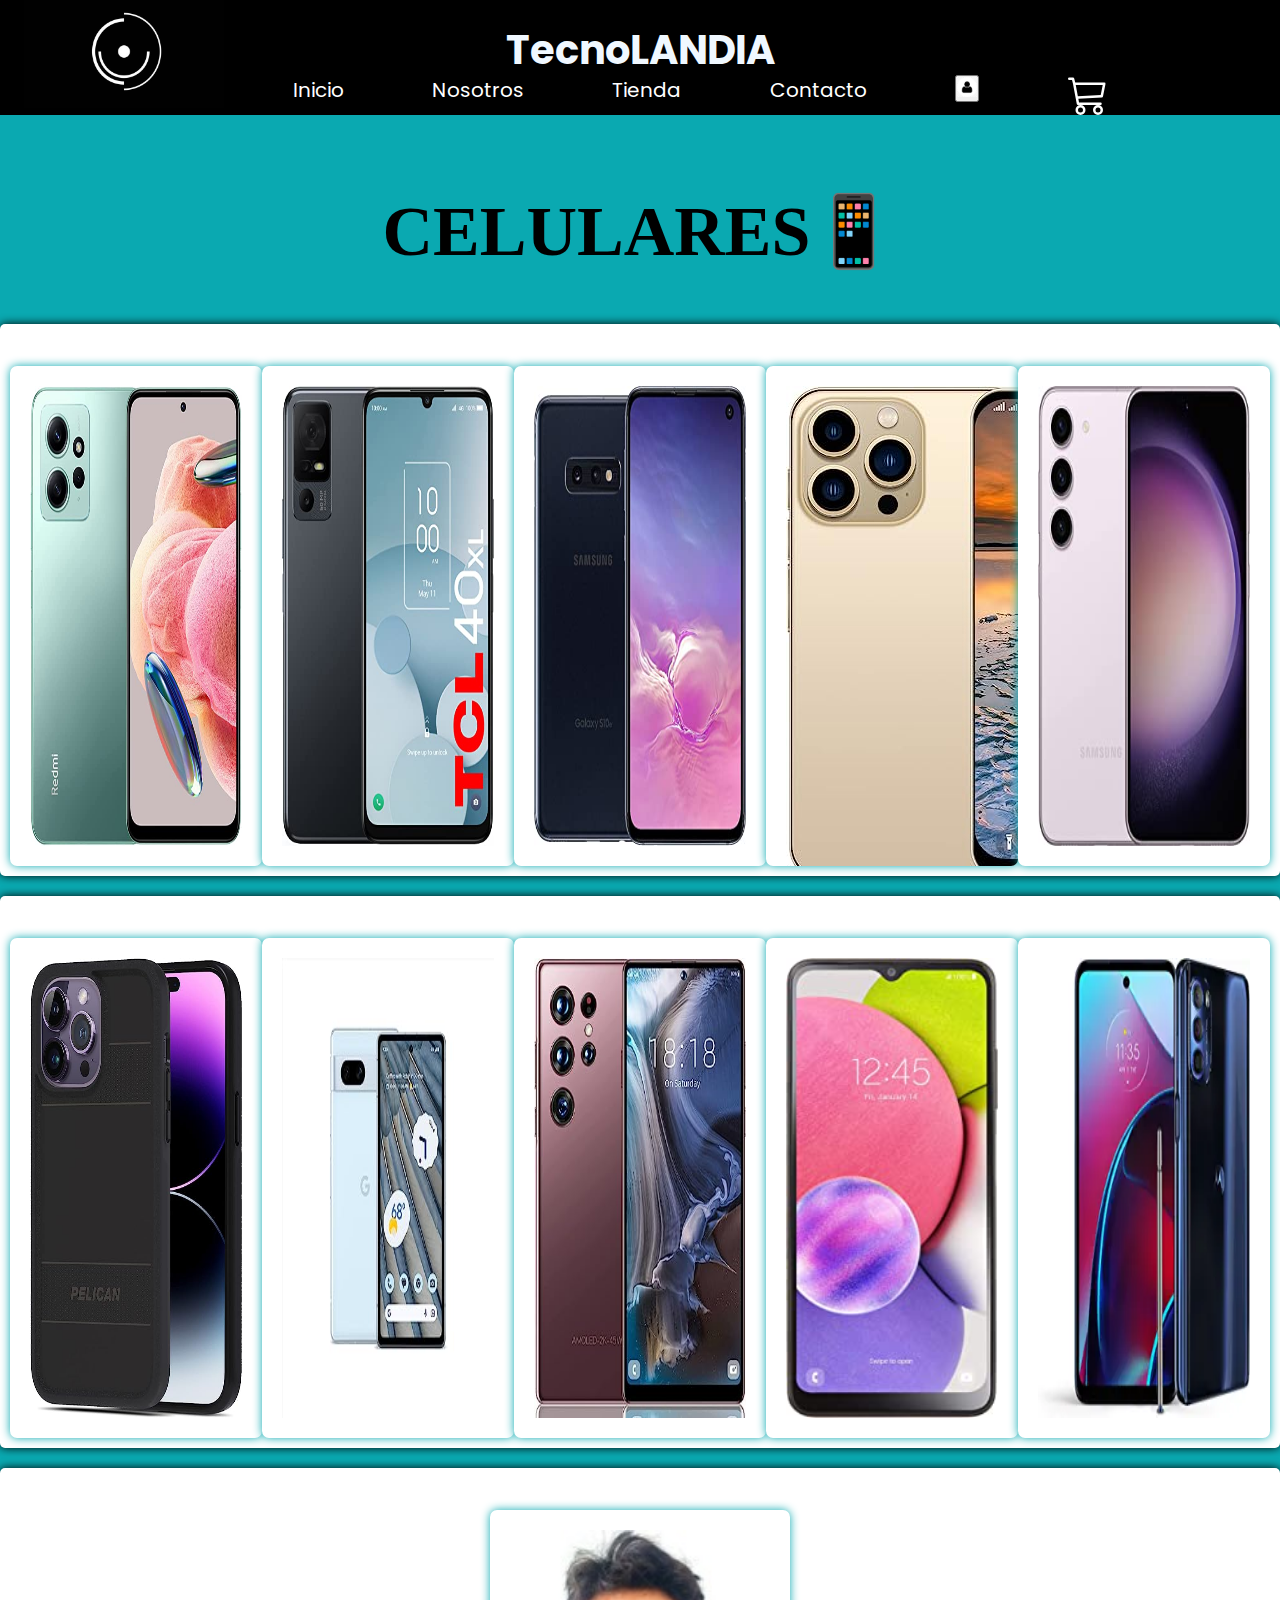
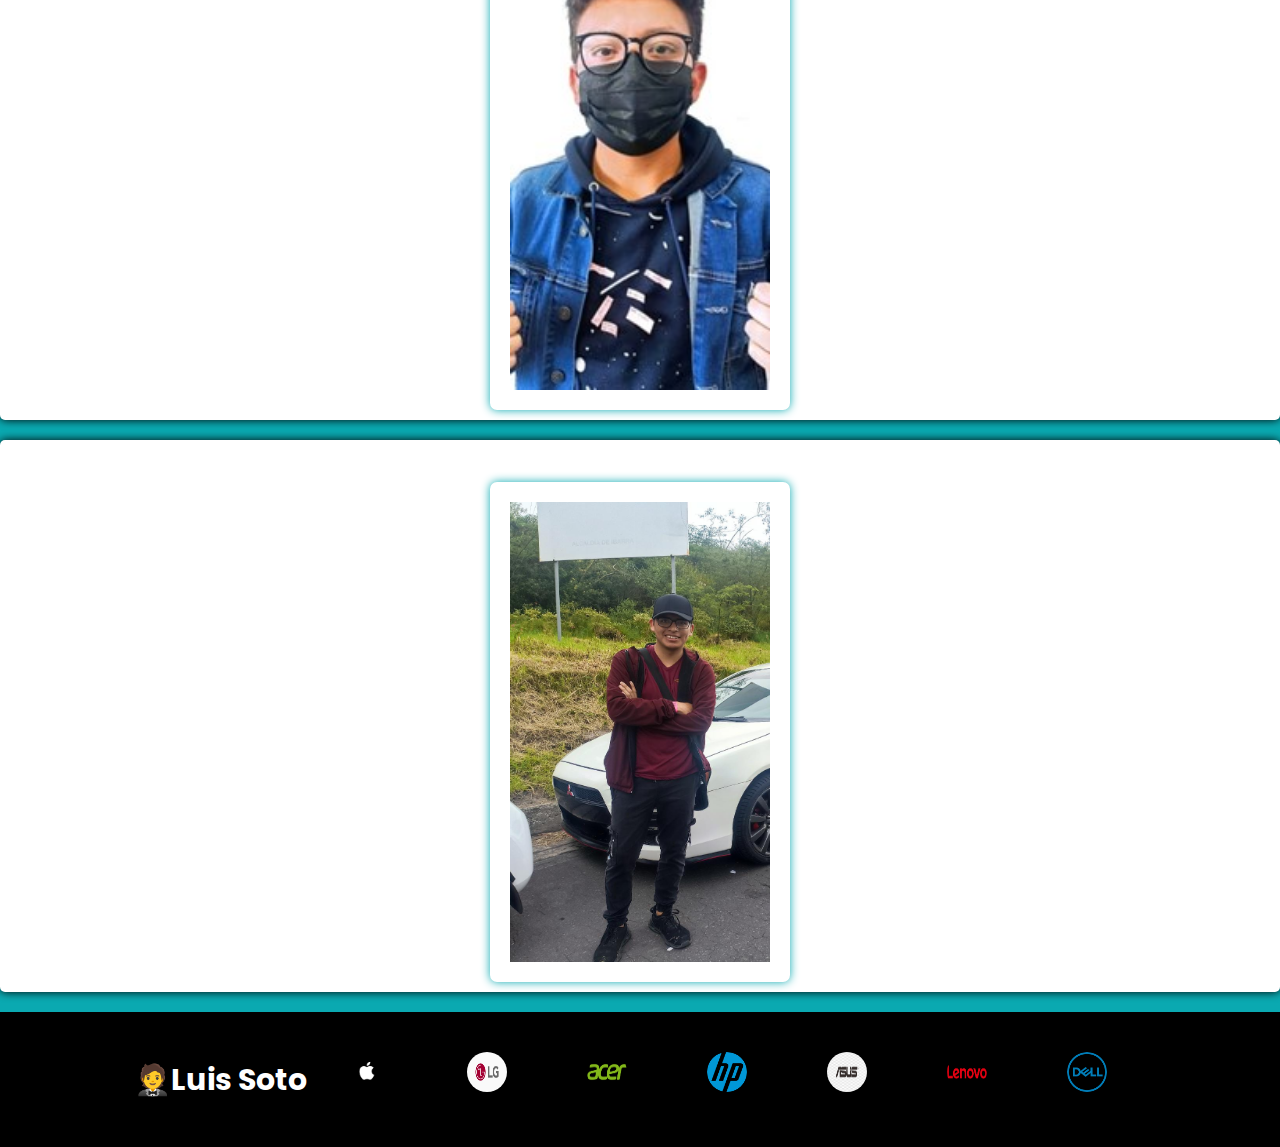
<file: tienda_cel.html>
<!DOCTYPE html>
<html lang="en">
<head>
    <meta charset="UTF-8">
    <meta name="viewport" content="width=device-width, initial-scale=1.0">
    <link rel="stylesheet" href="tienda_cel.css">
    <title>Tienda</title>
</head>
<header>
    <div class="titulo">
      <h1>TecnoLANDIA</h1>
    </div>
  </header>
      <nav>
          <ul class="menu-horizontal">
        <li class="letr" class="li"> <img class="imglog" src="Imagenes/TecnoLandia logo.jpg" alt=""></button></a></li>
              <li><a href="index.html">Inicio</a></li>
        <li><a href="nosotros.html">Nosotros</a></li>
              <li>
                  <a href="tienda.html">Tienda</a>
                  <ul class="menu-vertical">
                      <li><a href="tienda.html">Laptops</a></li>
                      <li><a href="tienda_cel.html">Celulares</a></li>
                  </ul>
              </li>
              <li><a href="contactos.html">Contacto</a></li>
              <li class="letr" class="li"> <a href="/login.html"><button class="login"><img class="imgcar" src="/Imagenes/icono login.png" alt=""></button></a></li>
              <li class="car"><a href="carrito.html" >
		<svg class="bi bi-cart3" width="2em" height="2em" viewBox="0 0 16 16" fill="currentColor" xmlns="http://www.w3.org/2000/svg">
		  <path fill-rule="evenodd" d="M0 1.5A.5.5 0 0 1 .5 1H2a.5.5 0 0 1 .485.379L2.89 3H14.5a.5.5 0 0 1 .49.598l-1 5a.5.5 0 0 1-.465.401l-9.397.472L4.415 11H13a.5.5 0 0 1 0 1H4a.5.5 0 0 1-.491-.408L2.01 3.607 1.61 2H.5a.5.5 0 0 1-.5-.5zM3.102 4l.84 4.479 9.144-.459L13.89 4H3.102zM5 12a2 2 0 1 0 0 4 2 2 0 0 0 0-4zm7 0a2 2 0 1 0 0 4 2 2 0 0 0 0-4zm-7 1a1 1 0 1 0 0 2 1 1 0 0 0 0-2zm7 0a1 1 0 1 0 0 2 1 1 0 0 0 0-2z"/>
		</svg></a>
		 </li>
          </ul>
      </nav>
      <div class="tipro">
        <div class="texts">
            <h1 class="celu"> CELULARESㅤㅤ📱</h1>
        </div>
    </div>
    
</div>
  <br>
  <div class="product">
        ㅤㅤㅤ
        <div class="tarjeta">
            <div class="tarjeta-imagen"> <img class="imgcel" src="/Imagenes/productos/Redmi Note 12.jpg" alt=""></div>
            <div class="tarjeta-contenido">
                <h1 class="tarjeta-titulo">Redmi Note 12</h1>
                <p class="trajeta-descripcion"> 
                    MMarca	Xiaomi  <br>
                    Nombre del modelo	Redmi Note 12 0.14 oz lte <br>
                    Operador inalámbrico More information	3 <br>
                    Sistema operativo More information	MIUI 14, Android 12</p>
                <p>Precio: $1000.99</p>
                <button class="bot" onclick="addToCart(this)">Agregar al carrito 😉</button>
            </div>
        </div>
        ㅤㅤㅤㅤㅤㅤ
        <div class="tarjeta">
            <div class="tarjeta-imagen"> <img class="imgcel" src="/Imagenes/productos/TCL 40 XL.jpg" alt=""></div>
            <div class="tarjeta-contenido">
                <h1 class="tarjeta-titulo">TCL 40 XL</h1>
                <p class="trajeta-descripcion"> 
                    Teléfono celular desbloqueado de 6 GB <br>
                    256 GB <br>
                    pantalla de 6.75 pulgadas 90 Hz <br>
                    Android 13, cámara AI de 50 MP, 5000 mAh, gris oscuro</p>
                <p>Precio: $1000.99</p>
                <button class="bot" onclick="addToCart(this)">Agregar al carrito 😉</button>
            </div>
        </div>
        ㅤㅤㅤㅤㅤㅤ
        <div class="tarjeta">
            <div class="tarjeta-imagen"> <img class="imgcel" src="/Imagenes/productos/SAMSUNG S10e.jpg" alt=""></div>
            <div class="tarjeta-contenido">
                <h1 class="tarjeta-titulo">Sumsung S10e</h1>
                <p class="trajeta-descripcion"> 
                    Marca	SAMSUNG <br>
                    Nombre del modelo	Galaxy S10e <br>
                    Operador inalámbrico More information	Desbloqueado <br>
                    Sistema operativo More information	Android <br></p>
                <p>Precio: $1000.99</p>
                <button class="bot" onclick="addToCart(this)">Agregar al carrito 😉</button>
            </div>
           
        </div>
        
        ㅤㅤㅤㅤㅤㅤ
        <div class="tarjeta">
            <div class="tarjeta-imagen"> <img src="/Imagenes/productos/ip14pro.jpg" alt=""></div>
            <div class="tarjeta-contenido">
                <h1 class="tarjeta-titulo">IP14pro</h1>
                <p class="trajeta-descripcion"> 
                    Marca	NIEGA <br>
                    Nombre del modelo	IP14pro <br>
                    Operador inalámbrico More information	Desbloqueado <br>
                    Sistema operativo More information	Android 10.0 <br></p>
                <p>Precio: $1000.99</p>
                <button class="bot" onclick="addToCart(this)">Agregar al carrito 😉</button>
            </div>
        </div>
        ㅤㅤㅤㅤㅤㅤ
        <div class="tarjeta">
            <div class="tarjeta-imagen"> <img class="imgcel" src="/Imagenes/productos/SAMSUNG S23.JPG" alt=""></div>
            <div class="tarjeta-contenido">
                <h1 class="tarjeta-titulo">Sumsung S23</h1>
                <p class="trajeta-descripcion"> 
                    Marca	SAMSUNG <br>
                    Nombre del modelo	Samsung Galaxy S23 <br>
                    Operador inalámbrico Todas las empresas de transportes <br>
                    Sistema operativo Android 13.0</p>
                <p>Precio: $1000.99</p>
                <button class="bot" onclick="addToCart(this)">Agregar al carrito 😉</button>
            </div>
        </div>
        ㅤㅤㅤ
    </div>

    <div class="product">
        ㅤㅤㅤ
        <div class="tarjeta">
            <div class="tarjeta-imagen"> <img class="imgcel" src="/Imagenes/productos/Pelican protector.jpg" alt=""></div>
            <div class="tarjeta-contenido">
                <h1 class="tarjeta-titulo">iPhone 13</h1>
                <p class="trajeta-descripcion"> 
                    Marca	Apple <br>
                    Color	negro <br>
                    Operador inalambrico Desbloqueado <br>
                    Sistema Operativo <br>
                    Integra funda de Material Polímero de impacto</p>
                <p>Precio: $1000.99</p>
                <button class="bot" onclick="addToCart(this)">Agregar al carrito 😉</button>
            </div>
        </div>
        ㅤㅤㅤㅤㅤㅤ
        <div class="tarjeta">
            <div class="tarjeta-imagen"> <img class="imgcel" src="/Imagenes/productos/google pixel a7.jpg" alt=""></div>
            <div class="tarjeta-contenido">
                <h1 class="tarjeta-titulo">Google Pixel A7</h1>
                <p class="trajeta-descripcion"> 
                    Marca	Google <br>
                    Nombre del modelo	Pixel 7a <br>
                    Operador inalámbrico More information	Todas las empresas de transportes <br>
                    Sistema operativo More information	Android 13.0</p>
                <p>Precio: $1000.99</p>
                <button class="bot" onclick="addToCart(this)">Agregar al carrito 😉</button>
            </div>
        </div>
        ㅤㅤㅤㅤㅤㅤ
        <div class="tarjeta">
            <div class="tarjeta-imagen"> <img class="imgcel" src="/Imagenes/productos/EXACHAT.jpg" alt=""></div>
            <div class="tarjeta-contenido">
                <h1 class="tarjeta-titulo">Exachat c21</h1>
                <p class="trajeta-descripcion"> 
                    Marca	ExAchat <br>
                    Nombre del modelo	C21 <br>
                    Operador inalámbrico More information	Todas las empresas de transportes <br>
                    Sistema operativo More information	Android 11.0 <br></p>
                <p>Precio: $1000.99</p>
                <button class="bot" onclick="addToCart(this)">Agregar al carrito 😉</button>
            </div>
        </div>
        ㅤㅤㅤㅤㅤㅤ
        <div class="tarjeta">
            <div class="tarjeta-imagen"> <img class="imgcel" src="/Imagenes/productos/SAMUNSUG A03.jpg" alt=""></div>
            <div class="tarjeta-contenido">
                <h1 class="tarjeta-titulo">Samsung A03s</h1>
                <p class="trajeta-descripcion"> 
                    Marca	TracFone <br>
                    Nombre del modelo	Samsung Galaxy A03s <br>
                    Operador inalámbrico	Tracfone <br>
                    Sistema operativo	Android 11.0 <br></p>
                <p>Precio: $1000.99</p>
                <button class="bot" onclick="addToCart(this)">Agregar al carrito 😉</button>
            </div>
        </div>
        ㅤㅤㅤㅤㅤㅤ
        <div class="tarjeta">
            <div class="tarjeta-imagen"> <img class="imgcel" src="/Imagenes/productos/Moto g5.jpg" alt=""></div>
            <div class="tarjeta-contenido">
                <h1 class="tarjeta-titulo">Moto G Stylus</h1>
                <p class="trajeta-descripcion"> 
                    
                Marca	Motorola <br>
                Nombre del modelo	Moto G Stylus <br>
                Operador inalámbrico	Desbloqueado <br>
                Sistema operativo	Android 10.0</p>
                <p>Precio: $1000.99</p>
                <button class="bot" onclick="addToCart(this)">Agregar al carrito 😉</button>
            </div>
        </div>
        ㅤㅤㅤ
    </div>
    
    <div class="product">
        ㅤㅤㅤ
        <div class="tarjeta">
            <div class="tarjeta-imagen"> <img class="imgcel" src="/Imagenes/Luis Soto.jpg" alt=""></div>
            <div class="tarjeta-contenido">
                <h1 class="tarjeta-titulo">Alexander Soto</h1>
                <p class="trajeta-descripcion"> 
                    Estdiante <br>
                    Quiteñito pues 😎 <br>
                    Edad de 2 decadas<br>
                    Utc<br>
                    LYa no se que mas poner</p>
                <p>Precio: ∞</p>
                <button class="bot" onclick="addToCart(this)">Agregar al carrito 😉</button>
            </div>
        </div>
    </div>

    <div class="product">
        ㅤㅤㅤ
        <div class="tarjeta">
            <div class="tarjeta-imagen"> <img class="imgcel" src="/Imagenes/Leandro.jpg" alt=""></div>
            <div class="tarjeta-contenido">
                <h1 class="tarjeta-titulo">Alexander Soto</h1>
                <p class="trajeta-descripcion"> 
                    Estdiante <br>
                    De Quito<br>
                    Edad de 2 decadas<br>
                    Utc<br>
                    Estoy enfermo ing no me ponga cero </p>
                <p>Precio: ∞</p>
                <button class="bot" onclick="addToCart(this)">Agregar al carrito 😉</button>
            </div>
        </div>
    </div>


<div id="cartMessage" class="cart-message"></div>
<script> src="carrito.js"</script>              
  <!-- Agrega más productos aquí -->
  <footer>
    <div class="marcas">
        <h3 class="mar">🤵 <span> Luis Soto</span></h3>
      <div class="marca">
        <img src="Imagenes/contacto/patrocinador1.jpg" alt="Apple">
      </div>
      <div class="marca">
        <img src="Imagenes/contacto/marca1.jpg" alt="Samsung">
      </div>
      <div class="marca">
        <img src="Imagenes/contacto/marca3.png" alt="Acer">
      </div>
      <div class="marca">
        <img src="Imagenes/contacto/marcas2.png" alt="HP">
      </div>
      <div class="marca">
        <img src="Imagenes/contacto/marca0.png" alt="Asus">
      </div>
      <div class="marca">
        <img src="Imagenes/contacto/Logo-Lenovo.png" alt="Lenovo">
      </div>
      <div class="marca">
        <img src="Imagenes/contacto/dell1.png" alt="Dell">
      </div>
    </div>
  </footer>
</body>

</html>
</file>
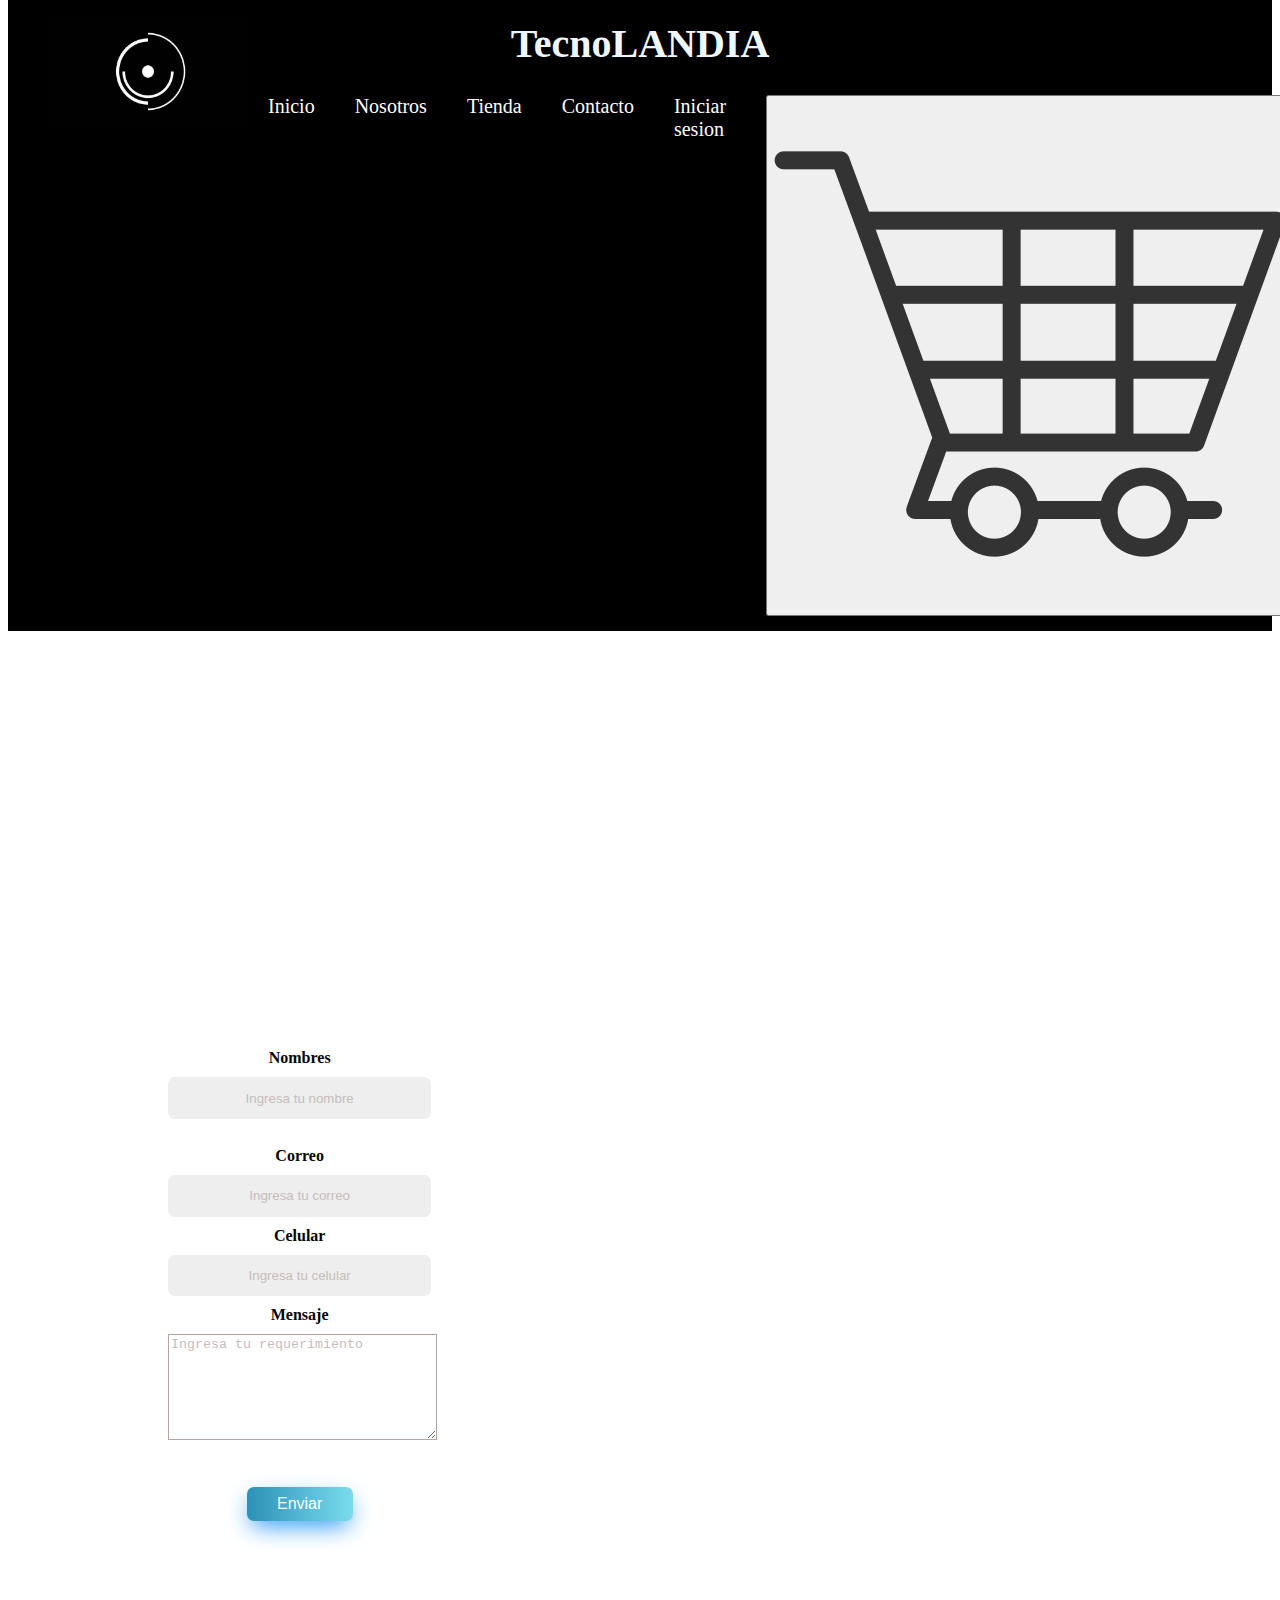
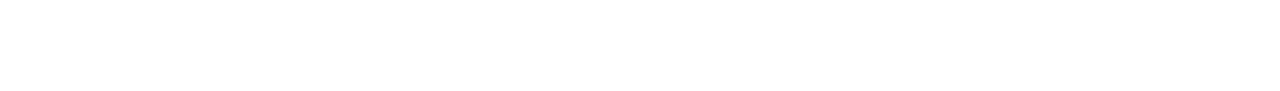
<file: Pagina web Interfaces/contactos.html>
<!DOCTYPE html>
<html lang="es">
<head>
	<meta charset="UTF-8">
	<meta name="viewport" content="width=device-width, initial-scale=1.0">
	<title>Contactos</title>
	<link rel="stylesheet" href="/Pagina web Interfaces/contactos.css">
</head>
<!--INICIO MENU DE NAVEGACIO / OPCIONES-->
<header>
  <div class="titulo">
    <h1>TecnoLANDIA</h1>
  </div>
</header>
<body>
	<nav>
		<ul class="menu-horizontal">
      <li class="letr" class="li"> <img class="imglog" src="/Pagina web Interfaces/Imagenes/TecnoLandia logo.jpg" alt=""></button></a></li>
			<li><a href="/Pagina web Interfaces/index.html">Inicio</a></li>
      <li><a href="/Pagina web Interfaces/nosotros.html">Nosotros</a></li>
			<li>
				<a href="/Pagina web Interfaces/tienda.html">Tienda</a>
				<ul class="menu-vertical">
					<li><a href="/Pagina web Interfaces/tienda.html">Laptops</a></li>
					<li><a href="/Pagina web Interfaces/tienda.html">Celulares</a></li>
					<li><a href="/Pagina web Interfaces/tienda.html">Perifericos</a></li>
				</ul>
			</li>
			<li><a href="/Pagina web Interfaces/contactos.html">Contacto</a></li>
      <li><a href="/Pagina web Interfaces/login.html">Iniciar sesion</a></li>
      <li class="letr" class="li"> <a href="/Pagina web Interfaces/carrito.html"><button class="carrito"><img class="imgcar" src="/Imagenes/icono carrito.png" alt=""></button></a></li>
		</ul>
	</nav>
  <!--FIN MENU DE NAVEGACION / OPCIONES-->
	<br>
  	<main>
		<div class="form-contact">
		<div id="container">
			<h2>Contacto</h2>
			<p>Ponte en contacto con nosotros</p>
			<div class="img1">
				<a href="#"><i class="fa fa-instagram"></i></a>
				<a href="#"><i class="fa fa-twitter"></i></a>
				<a href="#"><i class="fa fa-linkedin"></i></a>
				<a href="#"><i class="fa fa-facebook"></i></a>
				
			</div>
			<form class="contact" method="POST"><br>
				<label for="nombres">Nombres</label>
				<input type="text" name="nombres" id="nombres" placeholder="Ingresa tu nombre"  required><br><br>
			
				<label for="correo">Correo</label>
				<input type="text" name="correo" id="correo" placeholder="Ingresa tu correo"  required><br>
			
				<label for="nombres">Celular</label>
				<input type="text" name="celular" id="celular" placeholder="Ingresa tu celular"  required><br>
			
				<label for="mensaje">Mensaje</label>
				<textarea name="mensaje" id="mensaje" placeholder="Ingresa tu requerimiento"  required></textarea>
				<button>Enviar</button>
			</form>
		</div>
		</div>
  	</main>
</body>
</html>
</file>
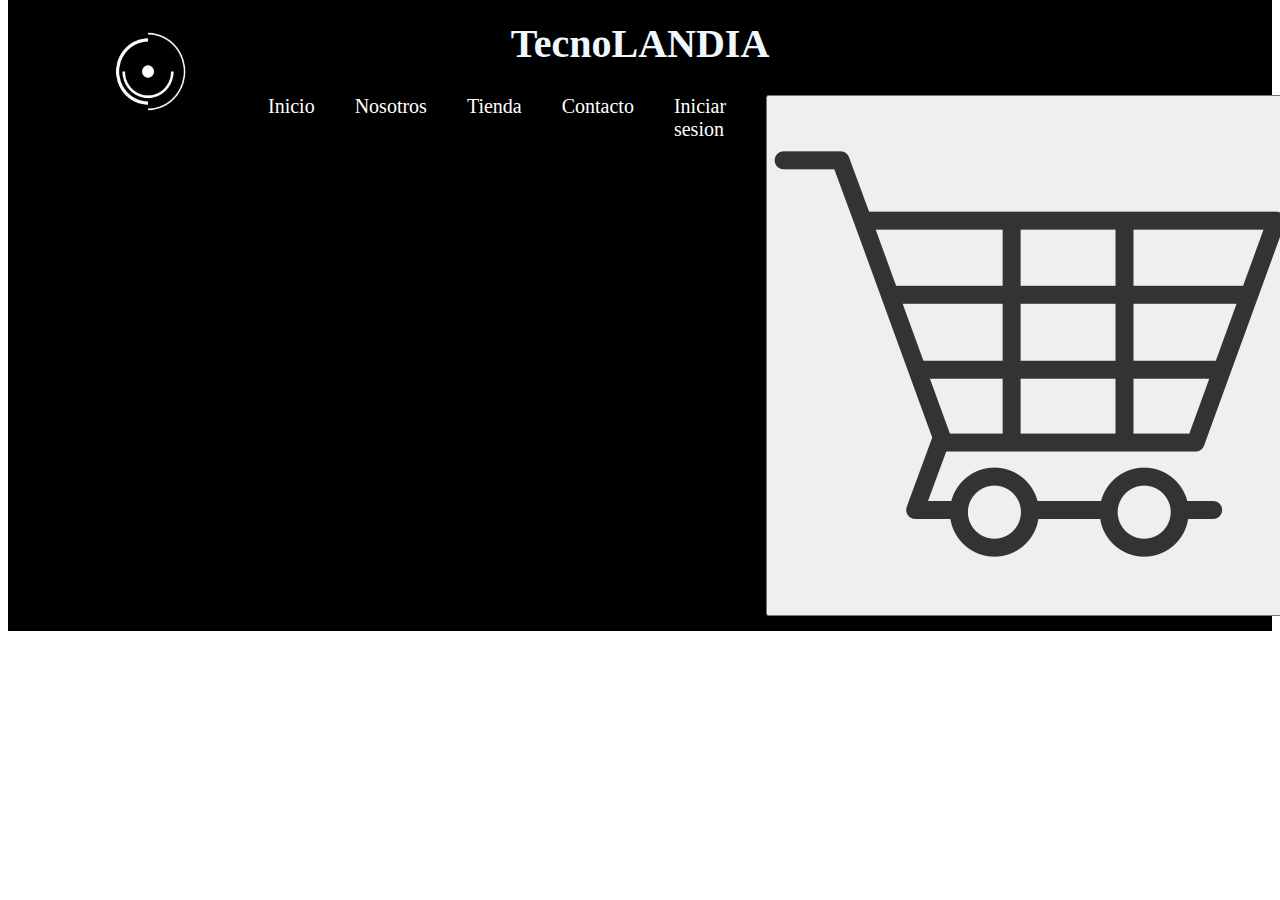
<file: Pagina web Interfaces/login.html>
<!DOCTYPE html>
<html lang="es">
<head>
	<meta charset="UTF-8">
	<meta name="viewport" content="width=device-width, initial-scale=1.0">
	<title>Login</title>
	<link rel="stylesheet" href="/Pagina web Interfaces/login.css">
</head>
<!--INICIO MENU DE NAVEGACIO / OPCIONES-->
<header>
  <div class="titulo">
    <h1>TecnoLANDIA</h1>
  </div>
</header>
<body>
	<nav>
		<ul class="menu-horizontal">
      <li class="letr" class="li"> <img class="imglog" src="/Pagina web Interfaces/Imagenes/TecnoLandia logo.jpg" alt=""></button></a></li>
			<li><a href="/Pagina web Interfaces/index.html">Inicio</a></li>
      <li><a href="/Pagina web Interfaces/nosotros.html">Nosotros</a></li>
			<li>
				<a href="/Pagina web Interfaces/tienda.html">Tienda</a>
				<ul class="menu-vertical">
					<li><a href="/Pagina web Interfaces/tienda.html">Laptops</a></li>
					<li><a href="/Pagina web Interfaces/tienda.html">Celulares</a></li>
					<li><a href="/Pagina web Interfaces/tienda.html">Perifericos</a></li>
				</ul>
			</li>
			<li><a href="/Pagina web Interfaces/contactos.html">Contacto</a></li>
      <li><a href="/Pagina web Interfaces/login.html">Iniciar sesion</a></li>
      <li class="letr" class="li"> <a href="/Pagina web Interfaces/carrito.html"><button class="carrito"><img class="imgcar" src="/Imagenes/icono carrito.png" alt=""></button></a></li>
		</ul>
	</nav>
  <!--FIN MENU DE NAVEGACIO / OPCIONES-->
</body>
</html>
</file>
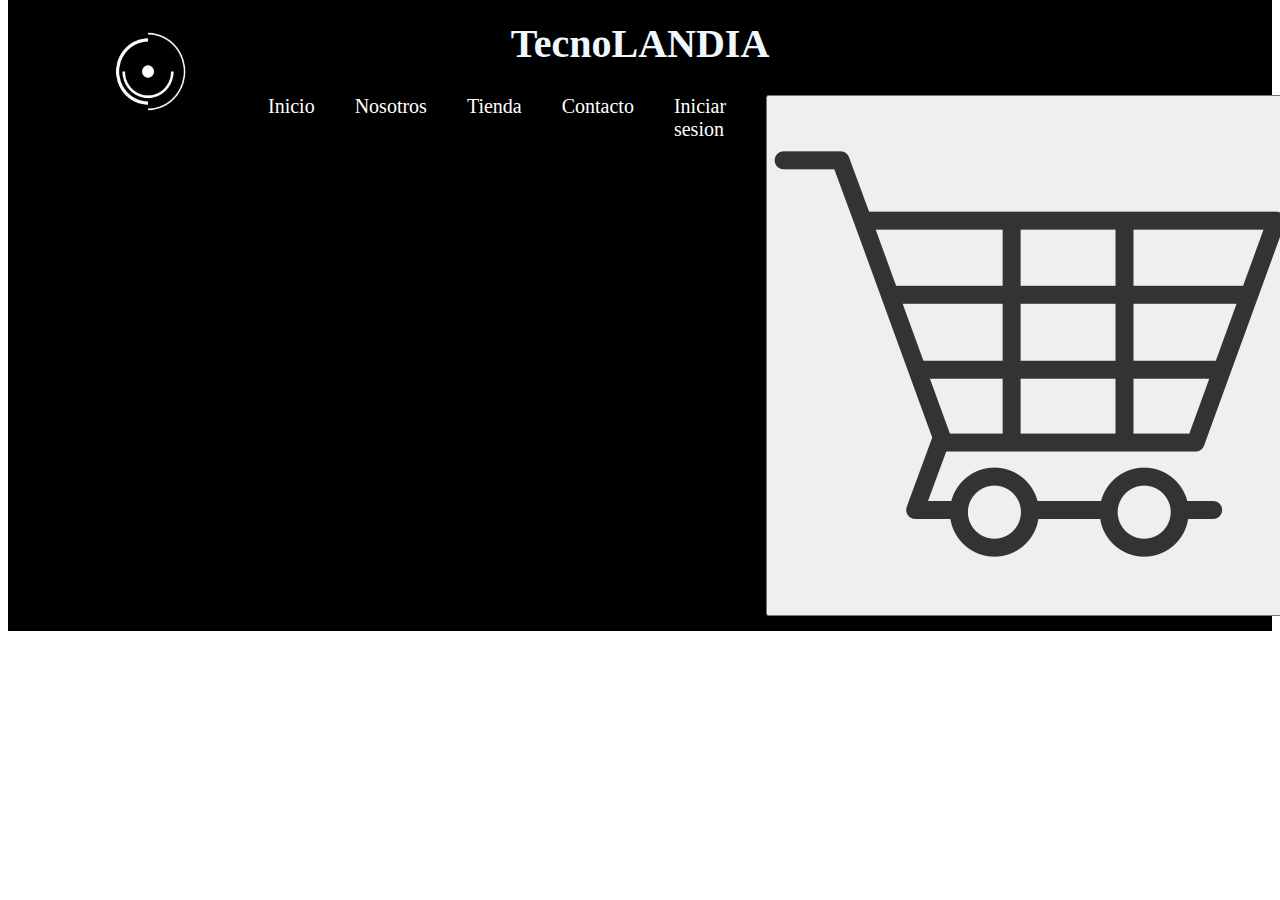
<file: Pagina web Interfaces/nosotros.html>
<!DOCTYPE html>
<html lang="es">
<head>
	<meta charset="UTF-8">
	<meta name="viewport" content="width=device-width, initial-scale=1.0">
	<title>Nosotros</title>
	<link rel="stylesheet" href="/Pagina web Interfaces/nosotros.css">
</head>
<!--INICIO MENU DE NAVEGACIO / OPCIONES-->
<header>
  <div class="titulo">
    <h1>TecnoLANDIA</h1>
  </div>
</header>
<body>
	<nav>
		<ul class="menu-horizontal">
      <li class="letr" class="li"> <img class="imglog" src="/Pagina web Interfaces/Imagenes/TecnoLandia logo.jpg" alt=""></button></a></li>
			<li><a href="/Pagina web Interfaces/index.html">Inicio</a></li>
      <li><a href="/Pagina web Interfaces/nosotros.html">Nosotros</a></li>
			<li>
				<a href="/Pagina web Interfaces/tienda.html">Tienda</a>
				<ul class="menu-vertical">
					<li><a href="/Pagina web Interfaces/tienda.html">Laptops</a></li>
					<li><a href="/Pagina web Interfaces/tienda.html">Celulares</a></li>
					<li><a href="/Pagina web Interfaces/tienda.html">Perifericos</a></li>
				</ul>
			</li>
			<li><a href="/Pagina web Interfaces/contactos.html">Contacto</a></li>
      <li><a href="/Pagina web Interfaces/login.html">Iniciar sesion</a></li>
      <li class="letr" class="li"> <a href="/Pagina web Interfaces/carrito.html"><button class="carrito"><img class="imgcar" src="/Imagenes/icono carrito.png" alt=""></button></a></li>
		</ul>
	</nav>
  <!--FIN MENU DE NAVEGACIO / OPCIONES-->
</body>
</html>
</file>
<file: index.css>
@import url('https://fonts.googleapis.com/css2?family=Poppins:wght@400;500;600;700;800&display=swap');




.imgcar{
	width: 20px;
	height: auto;
}
body{
  font-family: 'Poppins' , sans-serif;
	background-color: white;
	    height: 100vh;
    width: 100vw;
}
h1{
  text-align: center;
  padding: 20px;
  font-size: 40px;
  margin-top: 50px;
}
.titulo{
  background-color: #000000;
  width: 100%;
  height: 90px;
  color: aliceblue;
  align-items: center;
  margin-top: -50px;
}
.imglog{
  width: 200px;
  height: auto;
  margin-top: -65px;
}
nav{
  width: 100%;
  margin: auto;
  background-color: #000000;
  font-size: 20px;
  margin-top: -30px;
}
.menu-horizontal{
  width: 100%;
  list-style: none;
  display: flex;
  justify-content: space-around;
}
.menu-horizontal > li > a{
  display: block;
  padding: 15px 20px;
  color: white;
  text-decoration: none;
}
.menu-horizontal > li:hover{
  background-color: rgb(23, 164, 179);
}
.menu-vertical{
  position: absolute;
  display: none;
  list-style: none;
  width: 200px;
  background-color: rgba(0, 0, 0, .5);
}
.menu-horizontal li:hover .menu-vertical{
  display: block;
}
.menu-vertical li:hover{
  background-color: black;
}
  
.menu-vertical li a{
  display: block;
  color: white;
  text-decoration: none;
  padding: 15px 15px 15px 20px;
}
  
#html{
  margin: auto;
  max-width: 900px;
  background: white;
}



* {
margin: 0;
padding: 0;
box-sizing: border-box;
text-decoration: none;
list-style: none;

}



.container {
  max-width: 1200px;
  margin: 0 auto;
}

.header {
  background-image: url(/Imagenes/index/bg.svg);
  background-position: center bottom;
  background-size: cover;
  background-repeat: no-repeat;
  display: flex;
  align-items: center;
  min-height: 70vh;
  padding: 80px 0 0 0;
}


.menu-horizontalm {
position: absolute;
top: 0;
left: 0;
right: 0;
display: flex;
align-items: center;
justify-content: space-between;
}

.logo {
  color:#17a4b3;
  font-size: 25px;
  font-weight: 800;
  text-transform: uppercase;
}

.menu-horizontal .navbar ul li {
  position: relative;
  float: left;
}

.menu-horizontal .navbar ul li a{
  font-size: 18px;
  padding: 20px;
  color: #DCDDE2;
  display: block;
  font-weight:600;
  
}

.menu-horizontal .navbar ul li a:hover {
  color: #17a4b3;
}

#menu-horizontal {
  display: none;
}

.menu-icono {
  width: 25px;
}

.menu label {
  cursor: pointer;
  display: none;
}

.header-content{
  display: flex;
  background-image: url(/Imagenes/index/bg.svg);
  background-size: cover;
  padding: 10px 100px 100px 100px;
  transform: scaleX(1.28);
  
}

.header-txt {
  width: 50%;
  

}

.header-txt h1 {
  font-size: 70px;
  line-height: 85px;
  color: #FBFCFF;
  margin-bottom: 20px;
  
}

.header-txt span {
  font-size: 80px;
  color:#17a4b3;
}

.header-txt p {
  font-size: 16px;
  color:#c4c4ce;
  margin-bottom: 30px;
  text-align: justify;
}
.header-img {
  width: 50%;
  text-align: center;
}
.header-img img {
  width: 550px;
}

.buttons {
  display: flex;
}

.btn-1 {
  display: inline-block;
  padding: 13px 20px;
  border: 1px solid #17a4b3;
  color:#17a4b3;
  font-size: 16px;
  border-radius: 15px;
  margin-right: 30px;
  text-decoration: capitalize;
}


.btn-1:hover {
  background-color: #17a4b3;
  color:#FBFCFF;
}

.menu-p1 {
  padding:  0 0 100px 0;
}

h2 {
  font-size: 50px;
  color: #292933;
  margin-bottom: 40px;
}

span {
  color: #17a4b3;
}

.general-content {
  display: grid;
  grid-template-columns: repeat(3, 1fr);
  grid-gap: 35px;
}

.general-txt {
  border-radius: 25px;
  box-shadow: 0 0 20px rgba(0, 0, 0, 0.2);
  padding-bottom: 35px;
}

.general-txt img {
  border-radius: 25px 25px 0 0;
  width: 100%;
  height: 250px;
}

.general-txt h3 {
  font-size: 18px;
  color: #292933;
  padding: 25px 25px 10px 25px;
}

.general-txt p {
  font-size: 16px;
  color: #3a3a48;
  padding: 0 25px 20px 25px;
}

.prices {
  padding: 0 25px 10px 25px;
  display: flex;
  justify-content: space-between;
}

.prices {
  color: #17a4b3;
  font-size: 18px;
  font-weight: 600;
}

.btn-2 {
  display: inline-block;
  background-color: #17a4b3;
  font-size: 14px;
  padding: 7px 15px;
  color: #FBFCFF;
  border-radius: 10px;
}

.about {
  padding: 100px 0;
  margin-bottom: 100px;
  background-color: #292933;
}

.about-content {
  display: flex;
}

.about-txt {
  width: 50%;
}

.about-txt h2 {
  color: #FBFCFF;
}

.about-txt p {
  font-size: 16px;
  color: #c4c4ce;
  margin-bottom: 30px;
  text-align: justify;
}

.hamburger {
  display: flex;
  align-items: center;
  justify-content: space-between;
}

.hamburger span {
  font-size: 80px;
  font-weight: 800;
}

.about-img {
  width: 50%;
  text-align: right;
}

.info {
  padding-bottom: 100px;
  display: flex;
}

.info-img {
  width: 50%;
}

.info-img img {
  border-radius: 25px;
  width: 500px;
}

.info-txt {
  width: 50%;
  padding-left: 55px;
}

.info-txt p{
  font-size: 16px;
  color: #3a3a48;
  margin-bottom: 35px;
}



.marcas {
  display: flex;
  justify-content: center;
  margin: 0;
  background-color: rgb(0, 0, 0);
}

.marcas h3 {
  color: #ffffff;
  font-size: 30px;
  margin-bottom: 15px;
  text-align: center;
  display: flex;
  justify-content: center;
  align-items: center;
  height: 15vh; 
  margin: 0;
}
.marca {
  display: flex;
  align-items: center;
  justify-content: center;
  width: 100px;
  height: 100px;
  background-color: transparent;
  margin: 10px;
  border-radius: 50px;
  overflow: hidden;
  position: relative;
  transition: transform 0.3s ease-in-out;
}
.marca img {
  width: 40px;
  height: 40px;
  border-radius: 50px;
}
.marca:hover {
  transform: scale(2.1);
}
@media screen and (max-width: 768px) {
  .marcas {
    flex-wrap: wrap;
  }
}





@media(max-width: 991px) {

  .menu {
    padding: 30px;
  }

  .menu label {
    display: initial;
  }

  .menu .navbar {
    position: absolute;
    top: 100%;
    left: 0;
    right: 0;
    background-color: #303030;
    display: none;
  }

  .menu .navbar ul li {
    width: 100%;
  }

  #menu:checked ~ .navbar {
    display: initial;
  }

  .header {
    min-height: 0vh;
  }
  .header-content {
    flex-direction: column;
    padding: 30px 30px 50px 30px;
    text-align: center;
  }
  
  .header-txt {
    width: 100%;
  }

  .header-text span {
    font-size: 70px;
  }

  .header-img {
    width: 100%;
  }

  .header-img img {
    width: 100%;
  }

  .buttons {
    justify-content: center;
  }

  .btn-1 {
    margin: 1 10px;
  }

  .menu-pl {
    padding: 0 30px 30px 30px;
  }

  .general-content {
    display: grid;
    grid-template-columns: repeat(1, 1fr);
  }

  .about {
    padding: 30px;
    margin-bottom: 30px;
    text-align: center;
  }

  .about-content {
    flex-direction: column;
  }

  .about-txt {
    width: 100%;
  }

  .about-txt p {
    margin-bottom: 0;
  }

  .about-img {
    width: 100%;
    text-align: center;
  }

  .about-img img {
    width: 100%;
  }
  .info {
    padding: 30px;
    flex-direction: column;
  }

  .info-img {
    width: 100%;
  }

  .info-img img {
    width: 100%;
  }

  .info-txt {
    width: 100%;
    padding-left: 0;
    text-align: center;
  }

  .footer {
    padding: 30px;
    text-align: center;
  }

  .footer-content {
    flex-direction: column;
  }
}
</file>
<file: contactos.css>
/*INICIO MENU DE NAVEGACION / OPCIONES */
.imgcar{
	width: 20px;
	height: auto;
}
body{
background-color: white;
    height: 100vh;
    width: 100vw;
}
h1{
  text-align: center;
  padding: 20px;
  font-size: 40px;
  margin-top: 50px;
}
.titulo{
  background-color: #000000;
  width: 100%;
  height: 90px;
  color: aliceblue;
  align-items: center;
  margin-top: -50px;
}
.imglog{
  width: 200px;
  height: auto;
  margin-top: -65px;
}
nav{
  width: 100%;
  margin: auto;
  background-color: #000000;
  font-size: 20px;
  margin-top: -30px;
}
.menu-horizontal{
  width: 100%;
  list-style: none;
  display: flex;
  justify-content: space-around;
}
.menu-horizontal > li > a{
  display: block;
  padding: 15px 20px;
  color: white;
  text-decoration: none;
}
.menu-horizontal > li:hover{
  background-color: rgb(23, 164, 179);
}
.menu-vertical{
  position: absolute;
  display: none;
  list-style: none;
  width: 200px;
  background-color: rgba(0, 0, 0, .5);
}
.menu-horizontal li:hover .menu-vertical{
  display: block;
}
.menu-vertical li:hover{
  background-color: black;
}
.menu-vertical li a{
  display: block;
  color: white;
  text-decoration: none;
  padding: 15px 15px 15px 20px;
} 
#html{
  margin: auto;
  max-width: 900px;
  background: white;
}
/*FIN MENU DE NAVEGACION / OPCIONES */
/* Estilos generales */
*{
  box-sizing: border-box;
}
.subtitulo {
  display: flex;
  align-items: center; 
}
.logo img {
  width: 70px;
  height: 50px;
}
.subtitulo h2 {
  margin-left: 10px;
  font-size: 20px;
  margin-left: 10px;
  font-size: 20px;
  color: black;
  text-transform: uppercase;
  font-weight: bold;
  text-shadow: 2px 2px 4px rgb(23, 164, 179);
}
/* SUCURSALES*/
/*Carta p*/
.flip-card {
  background-color: transparent;
  width: 250px;
  height: 200px;
  border: 1px solid #f1f1f1;
  position: relative;
  left: 50%;
  top: 44%;
  transform: translate(-50%, -50%);
  perspective: 1000px; 
  text-align: center;
  font-size: 18px;
  margin: 14px;
}
.flip-card-inner {
  position: relative;
  width: 100%;
  height: 100%;
  text-align: center;
  transition: transform 0.8s;
  transform-style: preserve-3d;
}
.flip-card:hover .flip-card-inner {
  transform: rotateY(180deg);
}
.flip-card-front, .flip-card-back {
  position: absolute;
  width: 100%;
  height: 100%;
  -webkit-backface-visibility: hidden; 
  backface-visibility: hidden;
}
.flip-card-front {
  background-color: #000000;
}
.flip-card-back {
  background-color: rgb(23, 164, 179);
  color: white;
  transform: rotateY(180deg);
}
.flip-card-back b{
  color:rgb(0, 0, 0);
  font-family:serif;
  font-size: 34px;
}
.store-locations {
  display: grid;
  grid-template-columns: repeat(auto-fit, minmax(300px, 1fr));
  grid-gap: 20px;
  border: #000000;
  margin: 0 auto;
}
.store-locations h2{
  color:rgb(0, 0, 0);
  padding-top: 30px;
  justify-content: left;
}
.store-locations h3{
  color:rgb(23, 164, 179)
}
.location {
  background-color: #000000;
  color:white;
  padding: 20px;
  border-radius: 5px;
  cursor: pointer;
  transition: transform 0.3s, box-shadow 0.3s;
}
.location:hover {
  transform: scale(1.05);
  box-shadow: 0 0 10px rgb(23, 164, 179);
}
.location-details {
  display: none;
  margin-top: 10px;
}
.location.active .location-details {
  display: block;
}
@media screen and (max-width: 768px) {
  .store-locations {
    grid-template-columns: 1fr;
  }
}

main {
  margin: 0;
  padding-top: 10px;
  background: transparent;
  background-size: cover;
  font-family: 'Cabin Condensed', sans-serif;
  display:flex;
  flex-direction:column;
  justify-content:center;
  align-items:center;
}
body,html{margin:0;padding:0;height:100%;}
svg{font-weight:bold;max-width:300px;height:auto;}
p{ text-align: center;}
iframe{
  align-items: center;
  justify-content: center;
}

/* Marcas*/
.mar {
  text-align:center;
  font-size: 40px;
  color: #ffffff;
  opacity: 0;
  padding-top: 2px;
  animation: desvanecer 2s ease-in-out infinite alternate;
}

@keyframes desvanecer {
  0% {
    opacity: 0;
  }
  100% {
    opacity: 1;
  }
}
@media screen and (max-width: 768px) {
  .mar {
    font-size: 36px;
  }
}
/* ------------- */
.marcas {
  display: flex;
  justify-content: center;
  margin: 0;
  background-color: rgb(0, 0, 0);
}
.marca {
  display: flex;
  align-items: center;
  justify-content: center;
  width: 100px;
  height: 100px;
  background-color: transparent;
  margin: 10px;
  border-radius: 50px;
  overflow: hidden;
  position: relative;
  transition: transform 0.3s ease-in-out;
}
.marca img {
  width: 40px;
  height: 40px;
  border-radius: 50px;
}
.marca:hover {
  transform: scale(2.1);
}
@media screen and (max-width: 768px) {
  .marcas {
    flex-wrap: wrap;
  }
}
/* Estilo Redes social*/
.social-media {
  display: flex;
  justify-content: center;
  margin-top: 20px;
}
.social-media a {
  display: inline-flex;
  align-items: center;
  justify-content: center;
  width: 40px;
  height: 40px;
  margin: 0 5px;
  border-radius: 50%;
  background-color: rgb(23, 164, 179);/* Color de fondo de los iconos */
  color: #ffffff; /* Color del icono */
  text-decoration: none;
  transition: background-color 0.3s ease;
}
.social-media a:hover {
  background-color: #404444; /* Color de fondo al pasar el mouse por encima de Facebook */
}

/* Estilos del formulario */
.contact-form {
  max-width: 300px;
  margin: 0 auto;
} 
.form-group {margin-bottom: 20px;} 
.form-group label {
  display: block;
  margin-bottom: 5px;
  font-weight: bold;
}
.form-group input, .form-group textarea {
  width: 100%;
  padding: 10px;
  border-radius: 5px;
  border: 1px solid #ccc;
  resize: none;
} 
.form-group button {
  padding: 10px 20px;
  background-color: rgb(23, 164, 179);
  color: #fff;
  border: none;
  border-radius: 6px;
  cursor: pointer;
  align-items: center;
}
@media (max-width: 600px) {
  .contact-form {
    max-width: 100%;
  }
  inframe{
    max-width: 100%;
  }
}
* {box-sizing: border-box;}
@media (min-width: 700px) {
.wrapper {
  overflow: hidden;
}
.wrapper > * {
  float: left;
  padding: 2em 2em;
  }
} 
@media (min-width: 700px) {
  .contacts {
    width: 30%;
    min-height: 620px;
  }
}
@media (min-width: 700px) {
  .form {
    width: 70%;
  }
}
form p {
  float: left;
  width: 49%;
}
form p:not(:nth-child(2n)) {
  margin-right: 2%;
}
form p:last-child {
  clear: both;
  width: 100%;
}
form p:nth-last-child(2) {
  clear: both;
  width: 100%;
}
.wrapper {
  box-shadow: 0 0 5px 0 rgba(0, 0, 0, 0.2);
}
.wrapper > * {
  padding: 1em;
} 
ul {list-style: none;padding: 0; text-align: center;}
.contacts {background: linear-gradient(rgb(0, 0, 0), rgb(14, 23, 24));color: #fff;
}
.form {background: #fff;}  
button,input,textarea {padding: 1em;}
button:hover, button:focus {
  background: rgb(35, 236, 226);
  outline: 0;
}
.contain {
  max-width: 1170px;
  margin-left: auto;
  margin-right: auto;
  padding: 1em;
}
@media (min-width: 600px) {
  .contain {
    padding: 0;
  }
}
h3,ul {margin: 10px;}
h3 {margin-bottom: 1rem;}
/* Mensaje confirmacion*/
#overlay {
  display: none;
  position: fixed;
  top: 0;
  left: 0;
  width: 100%;
  height: 100%;
  background-color: rgba(0, 0, 0, 0.5);
  z-index: 999;
  transition-duration:5s;
}

#mensaje-confirmacion {
  position: absolute;
  top: 50%;
  left: 50%;
  transform: translate(-50%, -50%);
  background-color: #fff;
  padding: 20px;
  border-radius: 5px;
  text-align: center;

}
</file>
<file: login.css>
html {
    height: 100%;
  }
  body {
    margin:0;
    padding:0;
    font-family: sans-serif;
    background: linear-gradient(#383838, #000000);
  }
  
  .login-box {
    position: absolute;
    top: 50%;
    left: 50%;
    width: 400px;
    padding: 40px;
    transform: translate(-50%, -50%);
    background: rgba(0, 238, 255, 0.267);
    box-sizing: border-box;
    box-shadow: 0 15px 25px rgba(0,0,0,.6);
    border-radius: 10px;
  }
  
  .login-box h2 {
    margin: 0 0 30px;
    padding: 0;
    color: #fff;
    text-align: center;
  }
  
  .login-box .user-box {
    position: relative;
  }
  
  .login-box .user-box input {
    width: 100%;
    padding: 10px 0;
    font-size: 16px;
    color: #fff;
    margin-bottom: 30px;
    border: none;
    border-bottom: 1px solid #fff;
    outline: none;
    background: transparent;
  }
  .login-box .user-box label {
    position: absolute;
    top:0;
    left: 0;
    padding: 10px 0;
    font-size: 16px;
    color: #fff;
    pointer-events: none;
    transition: .5s;
  }
  
  .login-box .user-box input:focus ~ label,
  .login-box .user-box input:valid ~ label {
    top: -20px;
    left: 0;
    color: #03e9f4;
    font-size: 12px;
  }

  
  .login-box form a {
    position: relative;
    display: inline-block;
    padding: 10px 20px;
    color: #ffffff;
    font-size: 16px;
    text-decoration: none;
    text-transform: uppercase;
    overflow: hidden;
    transition: .5s;
    margin-top: 40px;
    letter-spacing: 4px
  }
  
  .login-box a:hover {
    background: #ffffff;
    color: #fff;
    border-radius: 5px;
    box-shadow: 0 0 5px #03e9f4,
                0 0 25px #03e9f4,
                0 0 50px #03e9f4,
                0 0 100px #03e9f4;
  }
  
  .login-box a span {
    position: absolute;
    display: block;
  }
  
  .login-box a span:nth-child(1) {
    top: 0;
    left: -100%;
    width: 100%;
    height: 2px;
    background: linear-gradient(90deg, transparent, #ffffff);
    animation: btn-anim1 1s linear infinite;
  }
  
  @keyframes btn-anim1 {
    0% {
      left: -100%;
    }
    50%,100% {
      left: 100%;
    }
  }
  
  .login-box a span:nth-child(2) {
    top: -100%;
    right: 0;
    width: 2px;
    height: 100%;
    background: linear-gradient(180deg, transparent, #ffffff);
    animation: btn-anim2 1s linear infinite;
    animation-delay: .25s
  }
  
  @keyframes btn-anim2 {
    0% {
      top: -100%;
    }
    50%,100% {
      top: 100%;
    }
  }
  
  .login-box a span:nth-child(3) {
    bottom: 0;
    right: -100%;
    width: 100%;
    height: 2px;
    background: linear-gradient(270deg, transparent, #ffffff);
    animation: btn-anim3 1s linear infinite;
    animation-delay: .5s
  }


  .marcas {
    display: flex;
    justify-content: center;
    margin-top: 750px;
  }
  
  .marcas h3 {
    color: #ffffff;
    font-size: 30px;
    margin-bottom: 15px;
    text-align: center;
    display: flex;
    justify-content: center;
    align-items: center;
    height: 15vh; 
    margin: 0;
  }

  
  
  @keyframes btn-anim3 {
    0% {
      right: -100%;
    }
    50%,100% {
      right: 100%;
    }
  }
  
  .login-box a span:nth-child(4) {
    bottom: -100%;
    left: 0;
    width: 2px;
    height: 100%;
    background: linear-gradient(360deg, transparent, #ffffff);
    animation: btn-anim4 1s linear infinite;
    animation-delay: .75s
  }
  
  @keyframes btn-anim4 {
    0% {
      bottom: -100%;
    }
    50%,100% {
      bottom: 100%;
    }
  }


  .error-message {
    color: rgb(255, 123, 0);
    font-size: 14px;
    margin-top: 5px;
    font-weight: bold;
  }
</file>
<file: nosotros.css>
/*INICIO MENU DE NAVEGACION / OPCIONES */
.imgcar{
	width: 20px;
	height: auto;
}
body{
	background-color: white;
	    height: 100vh;
    width: 100vw;
}
h1{
  text-align: center;
  padding: 20px;
  font-size: 40px;
  margin-top: 50px;
}
.titulo{
  background-color: #000000;
  width: 100%;
  height: 90px;
  color: aliceblue;
  align-items: center;
  margin-top: -50px;
}
.imglog{
  width: 200px;
  height: auto;
  margin-top: -65px;
}
nav{
  width: 100%;
  margin: auto;
  background-color: #000000;
  font-size: 20px;
  margin-top: -30px;
}
.menu-horizontal{
  width: 100%;
  list-style: none;
  display: flex;
  justify-content: space-around;
}
.menu-horizontal > li > a{
  display: block;
  padding: 15px 20px;
  color: white;
  text-decoration: none;
}
.menu-horizontal > li:hover{
  background-color: #17a4b3;
}
.menu-vertical{
  position: absolute;
  display: none;
  list-style: none;
  width: 200px;
  background-color: rgba(0, 0, 0, .5);
}
.menu-horizontal li:hover .menu-vertical{
  display: block;
}
.menu-vertical li:hover{
  background-color: black;
}
  
.menu-vertical li a{
  display: block;
  color: white;
  text-decoration: none;
  padding: 15px 15px 15px 20px;
}
  
#html{
  margin: auto;
  max-width: 900px;
  background: white;
}
/*FIN MENU DE NAVEGACION / OPCIONES */

/* Estilos de la sección de sobre nosotros */
/* Acerca de */
.img-container {
  margin: 20px;
  text-align: center;
  border-radius: 500px;
}
main {
  padding: 20px;
}
main h1{
  color:rgb(0, 0, 0);
}
/* Marcas*/
.mar {
  text-align:center;
  font-size: 30px;
  color: #ffffff;
  opacity: 0;
  padding-top: 2px;
  animation: desvanecer 2s ease-in-out infinite alternate;
}

@keyframes desvanecer {
  0% {
    opacity: 0;
  }
  100% {
    opacity: 1;
  }
}
@media screen and (max-width: 768px) {
  .mar {
    font-size: 36px;
  }
}
/* ------------- */
.marcas {
  display: flex;
  justify-content: center;
  margin: 0;
  background-color: rgb(0, 0, 0);
}
.marca {
  display: flex;
  align-items: center;
  justify-content: center;
  width: 100px;
  height: 100px;
  background-color: transparent;
  margin: 10px;
  border-radius: 50px;
  overflow: hidden;
  position: relative;
  transition: transform 0.3s ease-in-out;
}
.marca img {
  width: 40px;
  height: 40px;
  border-radius: 50px;
}
.marca:hover {
  transform: scale(2.1);
}
@media screen and (max-width: 768px) {
  .marcas {
    flex-wrap: wrap;
  }
}
/* Estilo Redes social*/
.social-media {
  display: flex;
  justify-content: center;
  margin-top: 20px;
}
.social-media a {
  display: inline-flex;
  align-items: center;
  justify-content: center;
  width: 40px;
  height: 40px;
  margin: 0 5px;
  border-radius: 50%;
  background-color: rgb(23, 164, 179);/* Color de fondo de los iconos */
  color: #ffffff; /* Color del icono */
  text-decoration: none;
  transition: background-color 0.3s ease;
}
.social-media a:hover {
  background-color: #404444; /* Color de fondo al pasar el mouse por encima de Facebook */
}
.descripcion{
  font-size: 19px;
  text-align: justify;
}
* {
  box-sizing: border-box;
}
.ban{
  margin:51px;
  align-items: center;
  border-radius: 80%;
}
.row::after {
  content: "";
  clear: both;
  display: table;
}
.column {
  float: left;
  width: 50%;
  padding: 10px;
  background-color: #000000;
  color:white;
  border-radius: 25px;
  margin:5px;
}
.column1 {
  float: left;
  width: 45%;
  padding: 10px;
  background-color: #ffffff;
  color:white;
}
.column h2{
  font-size: 25px;
  color: rgb(23, 164, 179);
  text-align: center;
}
.column p{
  padding: 15px;
  font-size: 18px;
  text-align: justify;
  font-family: Cambria, Cochin, Georgia, Times, 'Times New Roman', serif;
}
@media screen and (max-width: 600px) {
  .column {
    width: 100%;
  }
  .descripcion{
    width: 100%;
  }
}

.subtitle {
  font-size: 30px;
  color: rgb(23, 164, 179);
  text-align: center;
  animation-name: subtitle-animation;
  animation-duration: 2s;
  animation-delay: 1s;
  animation-fill-mode: forwards;
  opacity: 0;
}

@keyframes subtitle-animation {
  0% { opacity: 0; transform: translateY(50px); }
  100% { opacity: 1; transform: translateY(0); }
}

.container {
  display: flex;
  margin-top: 10px;
  border-radius: 60px;
}
.container h2{
  color: white;
  border-radius: 90px;
}
.column-black {
  background-color: #000000;
  border-radius:75px;
}
.lg1{
  align-items: center;
}
p{
  align-items: center;
  font-size: 18px;
  text-align: center;
}
@media screen and (max-width: 600px) {
  .column {
    flex-basis: 100%;
  }
  .column1 {
    flex-basis: 100%;
  }
  .container {
    flex-basis: 100%;
  }
}

/* Container de imagenes*/
.container-img{
  width: 40%;
  position: relative;
  align-items: center;
  justify-content: center;
  display: block;
  margin: 0 auto;
}
.mySlides{
  display: none;
}
.mySlides img{
  width: 100%;
}
.prev,
.next{
  cursor: pointer;
  position: absolute;
  top: 50%;
  width: auto;
  margin-top: -22px;
  padding: 16px;
  color: #f9ffff;
  font-weight: bold;
  font-size: 18px;
  transition: 0.6 ease;
  border-radius: 0 3px 3px 0;
  user-select: none;
  border:  solid #ffffff 2px;
}
.next {
  right: 0;
  border-radius: 3px 0 0 3px;
}
.prev:hover,
.next:hover{
  background-color: rgba(0, 0, 0, 0.8);
}
.elements{
  text-align: center;
}
.quadrate{
  cursor: pointer;
  height: 4px;
  width: 80px;
  margin: 0 5px;
  background-color: #0eb6c2;
  display: inline-block;
  transition: background-color 0.6s ease;
  border-radius: 2px;
}
.active, .quadrate:hover{
  background-color: #fff;
}
@media screen and (max-width:768px) {
  .container-img{
    width: 100%;
  }
}
@media screen and (max-width:48px) {
  .prev,
  .next{
    padding: 5px;
  }
}

@media screen and (max-width: 480px) {
  .mySlides {
    flex-wrap: nowrap;
    animation: slide-mobile 10s infinite;
  }
  .mySlides img {
    width: 100%;
    height: auto;
  }
}
.btnP{
  color:#ffffff;
  background-color: #000000;
  font-size: 20px;
  padding: 8px;
}
.btnP p{
  font-size: 30px;
}
/* Boton Fin*/
.botonF {
  display: block;
  margin: 0 auto;
  background-color:rgb(23, 164, 179);
  border: 1px solid #17a4b3;
  border-radius: 15px;
  color: white;
  text-align: center;
  padding: 10px 20px;
  text-decoration: none;
  font-size: 16px;
  cursor: pointer;
  transition: background-color 0.3s;
}

.botonF:hover {
  background-color: #2663d4;
}

@media screen and (max-width: 600px) {
  .botonF {
    font-size: 14px;
    padding: 8px 16px;
  }
}
.column-proyecto {
  float: left;
  width: 25%;
  padding: 0 5px;
}

.proyecto{margin: 0 -5px;}
.proyecto:after {
  content: "";
  display: table;
  clear: both;
}
@media screen and (max-width: 600px) {
  .column-proyecto {
    width: 100%;
    display: block;
    margin-bottom: 10px;
  }
}
.carta {
  box-shadow: 0 4px 8px 0 rgba(0, 0, 0, 0.2);
  padding: 16px;
  text-align: center;
  background-color: rgb(23, 164, 179);
  color: rgb(0, 0, 0);
}

.fa {font-size:50px;width: 100%;}
</file>
<file: tienda.css>
@import url('https://fonts.googleapis.com/css2?family=Poppins:wght@400;500;600;700;800&display=swap');

body{
	background-image: linear-gradient(to bottom right, rgb(255, 255, 255),rgb(25, 204, 195));
      height: 100vh;
    width: 100vw;
    font-family: 'Poppins' , sans-serif;
}
h1{
  text-align: center;
  padding: 20px;
  font-size: 40px;
  margin-top: 50px;
  
}
.titulo{
  background-color: #000000;
  width: 100%;
  height: 90px;
  color: aliceblue;
  align-items: center;
  margin-top: -50px;
}
.imglog{
  width: 200px;
  height: auto;
  margin-top: -65px;
}
nav{
  width: 100%;
	margin: auto;
	background-color: #000000;
	font-size: 20px;
  margin-top: -30px;
}
.menu-horizontal{
  width: 90%;
  height: 55px;
	list-style: none;
	display: flex;
	justify-content: space-around;
}
.menu-horizontal > li > a{
	display: block;
	padding: 15px 20px;
	color: white;
	text-decoration: none;
}
.menu-horizontal > li:hover{
	background-color: rgb(23, 164, 179);
}
.menu-vertical{
	position: absolute;
	display: none;
	list-style: none;
	width: 200px;
	background-color: rgb(0, 0, 0);
}
.menu-horizontal li:hover .menu-vertical{
	display: block;
}
.menu-vertical li:hover{
	background-color:  rgb(23, 164, 179);

}

.menu-vertical li a{
	display: block;
  color: #ffffff;
	text-decoration: none;
	padding: 15px 15px 15px 20px;
}

#html{
	margin: auto;
	max-width: 900px;
	background: white;
}
.imgcar{
	width: 20px;
	height: auto;
}
/*FIN MENU DE NAVEGACION / OPCIONES */
.laptops{
  width: 300px;
  height: auto;

  transition: transform 0.3s ease;
}
.laptops:hover{
  transform: translate(-20%, -20%) scale(1.2);
}

  
  .product {
    background-color: white;
    background-blend-mode: overlay;
    border-radius: 5px;
    box-shadow: 0 0 10px rgb(255, 255, 255);
    padding: 10px;
    margin-bottom: 20px;
    display: flex;
    justify-content: center;
    align-items: center;
    color: black;
    width: 1420px;
  }
  .filas{
      height: 600px;
      display: flex;
      flex-direction: column;
      align-items: center;
      text-align: justify;
      padding: 15px;
      bottom: 2px;
      border-color: black;
  }
  
  .product img {
    max-width: 100%;
    height: 250px;
    margin-top: 30px;
    
    
    
  }
  .tipro{

    background: linear-gradient(to bottom, rgb(255, 255, 255), rgba(2, 225, 255, 0.5));
    width: 550px;                          
    height: 120px;
  } 


    @keyframes aparecer {
      0% {
        opacity: 0;
      }
      100% {
        opacity: 1;
      }
    }
    
    @keyframes desaparecer {
      0% {
        opacity: 1;
      }
      100% {
        opacity: 0;
      }
    }
    
    .tipro h1  {
      animation: aparecer 1s ease-in-out forwards;
      margin-top: 15px;
      padding: 10px;
      text-align: center;
    }
    
    .tipro h1:hover {
      animation: desaparecer 1s ease-in-out forwards;
    }
  
  .texts{
    color: #000000;
    
  }
  
  .product h3 {
    margin-top: 10px;
    margin-bottom: 5px;
  }
  
  .product p {
    margin-bottom: 10px;
  }
  
  .product button {
    background-color: #4CAF50;
    border: none;
    color: white;
    padding: 10px 20px;
    text-align: center;
    text-decoration: none;
    display: inline-block;
    font-size: 16px;
    margin-top: 10px;
    cursor: pointer;
  }
  .product button {
    /* Estilos anteriores del botón */
  
    /* Estilos para el efecto de transición */
    position: relative;
    overflow: hidden;
  }
  
  .product button:before {
    content: '';
    position: absolute;
    top: 0;
    left: -100%;
    width: 100%;
    height: 100%;
    background-color: rgba(255, 255, 255, 0.5);
    transition: left 0.3s;
  }
  
  .product button:hover:before {
    left: 0;
  }
  
  /* ... código CSS anterior ... */

.cart-message {
    position: fixed;
    top: 50%;
    left: 50%;
    transform: translate(-50%, -50%);
    background-color: #333;
    color: #fff;
    padding: 10px;
    text-align: center;
    display: none;
  }
  
  /* ... código CSS posterior ... */
  .mar {
    text-align:center;
    font-size: 40px;
    color: #ffffff;
    opacity: 0;
    padding-top: 2px;
    animation: desvanecer 2s ease-in-out infinite alternate;
  }
  
  @keyframes desvanecer {
    0% {
      opacity: 0;
    }
    100% {
      opacity: 1;
    }
  }
  @media screen and (max-width: 768px) {
    .mar {
      font-size: 36px;
    }
  }
  /* ------------- */
  .marcas {
    display: flex;
    justify-content: center;
    margin: 0;
    background-color: rgb(0, 0, 0);
  }
  .marca {
    display: flex;
    align-items: center;
    justify-content: center;
    width: 100px;
    height: 100px;
    background-color: transparent;
    margin: 10px;
    border-radius: 50px;
    overflow: hidden;
    position: relative;
    transition: transform 0.3s ease-in-out;
  }
  .marca img {
    width: 40px;
    height: 40px;
    border-radius: 50px;
  }
  .marca:hover {
    transform: scale(2.1);
  }
  @media screen and (max-width: 768px) {
    .marcas {
      flex-wrap: wrap;
    }
  }
</file>
<file: tienda_cel.css>
@import url('https://fonts.googleapis.com/css2?family=Poppins:wght@400;500;600;700;800&display=swap');

*{
    margin: 0;
    padding: 0;
    box-sizing: border-box;
}

body{
background-color: rgb(10, 169, 177);
    min-height: 100vh;

    justify-content: center;

    font-family: 'Poppins' , sans-serif;
}
h1{
  text-align: center;
  padding: 20px;
  font-size: 40px;
  margin-top: 50px;
  
}
.titulo{
  background-color: #000000;
  width: 100%;
  height: 90px;
  color: aliceblue;
  align-items: center;
  margin-top: -50px;
}
.imglog{
  width: 200px;
  height: auto;
  margin-top: -65px;
}
nav{
  width: 100%;
	margin: auto;
	background-color: #000000;
	font-size: 20px;
  margin-top: -30px;
}
.menu-horizontal{
  width: 90%;
  height: 55px;
	list-style: none;
	display: flex;
	justify-content: space-around;
}
.menu-horizontal > li > a{
	display: block;
	padding: 15px 20px;
	color: white;
	text-decoration: none;
}
.menu-horizontal > li:hover{
	background-color: rgb(23, 164, 179);
}
.menu-vertical{
	position: absolute;
	display: none;
	list-style: none;
	width: 200px;
	background-color: rgb(0, 0, 0);
}
.menu-horizontal li:hover .menu-vertical{
	display: block;
}
.menu-vertical li:hover{
	background-color:  rgb(23, 164, 179);

}

.menu-vertical li a{
	display: block;
  color: #ffffff;
	text-decoration: none;
	padding: 15px 15px 15px 20px;
}
.imgcar{
	width: 20px;
	height: auto;
}

#html{
	margin: auto;
	max-width: 900px;
	background: white;
}

.product {
    background: rgb(255, 255, 255); 
    background-blend-mode: overlay;
    border-radius: 5px;
    box-shadow: 0 0 10px rgb(0, 0, 0);
    padding: 10px;
    margin-bottom: 20px;
    display: flex;
    justify-content: center;
    align-items: center;
    color: #fff;

  }
.imgcel{
    height:100%;
    width: 100%;
}
.texts{
    background-color: rgb(10, 169, 177);
    
}


  .tarjeta{
    width: 300px;
    height: 500px;
    background-color: rgb(255, 255, 255);
    position: relative;
    margin-top: 2rem;
    border-radius: 7px;
    box-shadow: 0 0 10px rgb(10, 169, 177);
    overflow: hidden;
    cursor: pointer;
  }

  .tarjeta .tarjeta-imagen{
    width: 100%;
    height: 100%;
    background-position: center;
    background-size: cover;
    background-repeat: no-repeat;
    padding: 20PX;
  }
  .tarjeta .tarjeta-contenido{
    padding: 20px;
    background-color: rgba(0, 0, 0, .6);
    color: white;
    width: 100%;
    height: 100%;
    position: absolute;
    top: 0;
    left: 0;
    display:flex;
    flex-direction: column;
    justify-content: space-around;
    align-items: center;
    text-align: center;
    border-radius: 7px;
    transform: translateY(100%);
    transition: 400ms ease;
    padding: 20PX;
  }
.tarjeta .tarjeta-contenido .tarjeta-boton{
    color: #000000;
    background-color: white;
    display: inline-block;
    padding: 10px 30px;
    border-radius: 7px;
    font-size: 10px;
    font-weight: bold;
    border: none;
    outline: 3px solid white;
    outline-offset: 4px;
    
}

.tarjeta .tarjeta-imagen:hover + .tarjeta-contenido,
.tarjeta-contenido:hover {
    transform: translateY(0);
}
  
  /* ... código CSS anterior ... */


  /* ... código CSS posterior ... */
  .bot {
    background-color: #4CAF50;
    border: none;
    color: black;
    padding: 10px 20px;
    text-align: center;
    text-decoration: none;
    display: inline-block;
    font-size: 16px;
    margin-top: 10px;
    cursor: pointer;
  }
  .bot {
    /* Estilos anteriores del botón */
  
    /* Estilos para el efecto de transición */
    position: relative;
    overflow: hidden;
  }
  
  .bot:before {
    content: '';
    position: absolute;
    top: 0;
    left: -100%;
    width: 100%;
    height: 100%;
    transition: left 0.3s;
  }
  
  .bot:before {
    left: 0;
  }
  
  /* ... código CSS anterior ... */
  .celu{
    font-size: 70px;
    font-family:Cambria, Cochin, Georgia, Times, 'Times New Roman', serif
  }
.cart-message {
    position: fixed;
    top: 50%;
    left: 50%;
    transform: translate(-50%, -50%);
    background-color: #333;
    color: #fff;
    padding: 10px;
    text-align: center;
    display: none;
  }
  .marcas {
    display: flex;
    justify-content: center;
    margin: 0;
    background-color: rgb(0, 0, 0);
  }
  .marca {
    display: flex;
    align-items: center;
    justify-content: center;
    width: 100px;
    height: 100px;
    background-color: transparent;
    margin: 10px;
    border-radius: 50px;
    overflow: hidden;
    position: relative;
    transition: transform 0.3s ease-in-out;
  }
  .marca img {
    width: 40px;
    height: 40px;
    border-radius: 50px;
  }
  .marca:hover {
    transform: scale(2.1);
  }

  .marcas {
    display: flex;
    justify-content: center;
    margin: 0px;
  }
  
  .marcas h3 {
    color: #ffffff;
    font-size: 30px;
    margin-bottom: 15px;
    text-align: center;
    display: flex;
    justify-content: center;
    align-items: center;
    height: 15vh; 
    margin: 0;
  }

  @media screen and (max-width: 768px) {
    .marcas {
      flex-wrap: wrap;
    }
  }
</file>
<file: Pagina web Interfaces/contactos.css>
h1{
  text-align: center;
  padding: 20px;
  font-size: 40px;
  margin-top: 50px;
}
.titulo{
  background-color: #000000;
  width: 100%;
  height: 90px;
  color: aliceblue;
  align-items: center;
  margin-top: -50px;
}
.imglog{
  width: 200px;
  height: auto;
  margin-top: -65px;
}
nav{
  width: 100%;
  margin: auto;
  background-color: #000000;
  font-size: 20px;
  margin-top: -30px;
}
.menu-horizontal{
  width: 100%;
  list-style: none;
  display: flex;
  justify-content: space-around;
}
.menu-horizontal > li > a{
  display: block;
  padding: 15px 20px;
  color: white;
  text-decoration: none;
}
.menu-horizontal > li:hover{
  background-color: rgb(23, 164, 179);
}
.menu-vertical{
  position: absolute;
  display: none;
  list-style: none;
  width: 200px;
  background-color: rgba(0, 0, 0, .5);
}
.menu-horizontal li:hover .menu-vertical{
  display: block;
}
.menu-vertical li:hover{
  background-color: black;
}
  
.menu-vertical li a{
  display: block;
  color: white;
  text-decoration: none;
  padding: 15px 15px 15px 20px;
}
  
#html{
  margin: auto;
  max-width: 900px;
  background: white;
}
/*FIN MENU DE NAVEGACION / OPCIONES */

/* Form Contacto*/ 
body {
  /*background-image: url("/Pagina\ web\ Interfaces/Imagenes/fondo 1.jpg");*/
  font-family:Georgia, 'Times New Roman', Times, serif;  
}

.form-contact {
  border-color: #141414;
  position: absolute;
  transform: translate(-50%, -50%);
  box-shadow: 7px 13px 37px rgba(53, 96, 161, 0.8);
}
main {
  display:flex;
  column-count:2;
  column-gap: 3em;
  column-rule: 1px solid #bbb;
  column-width: 140px;
}
.maps{
  perspective-origin: center;
}
iframe{
  position: absolute;
  border-radius: 10px;
  align-items: flex-end;
}
.img1{
  color: aqua;
  width: 60%;
  position: absolute;
  overflow:hidden;
  font-size: 30px;
  display: block;
  padding: 15px;
  
}
.contact {
  border-color: #04d0df;
  border-width: 17px;
  border-radius: 12px;
  padding: 60px;
  overflow: hidden;
  color: rgb(5, 5, 5);
  background: rgba(255, 255, 255, 0.95);
  margin-bottom: 10px;  
}

.contact label, .contact input, .contact textarea {
  border-color: #b9a2a2;
  display: block;
  width: 100%;
  margin-bottom: 10px;   
}

.contact label {
  font-weight: 900;
}
.contact textarea {
  min-height: 100px;
}
#container{
	text-align: center;
	border-radius: 5px;
	margin: 3em auto;
	padding: 100px;
	position: fixed;	
}

#container h2 {
	font-family: 'Playfair Display', serif;
  color: #FFFFFF;
  border-color: #aa5088;
	background-size:cover;
	letter-spacing: 2px;
	font-size: 3.5em;
	margin: 0;	
}
#container p {
	font-family:'Arial Narrow Bold', sans-serif;
  padding: 16px;
	margin: 3px 0 1.5em 0;
	font-size: 1.3em;
	color: #ffffff;
}

#container input {
	width: 210px;
	display: inline-block;
	text-align: center;
	border-radius: 7px;
	background: #eee;
	padding: 1em 2em;
	outline: none;
	border: none;
	color: #141414;
	transition: 0.3s linear;
}
::placeholder{color: #c7bcbc;}
#container input:focus {background: rgba(0, 0, 333, 0.10);}

#container button {
	background-image: linear-gradient(to left, rgba(83, 213, 236, 0.75) 0%, rgba(12, 129, 175, 0.86) 100%);
	box-shadow: 0 9px 25px -5px #1a90f1;
	font-family: 'Abel', sans-serif;
	padding: 0.5em 1.9em;
	margin: 2.3em 0 0 0;
	border-radius: 7px;
	font-size: 1.4em;
	cursor: pointer;
	color: #FFFFFF;
	font-size: 1em;
	outline: none;
	border: none;
	transition: 0.3s linear;

}
#container button:hover{transform: translatey(2px);}
#container button:active{transform: translatey(5px);}

@media screen and (max-width: 480px) {
  .form-contact {
    height: 40;
  }

  .contact {
    height: 40;
  }

  .img1 {
    height: 40;
  }
  .container {
    height: 40;

  }
  .container input, .container h2, .container p  {
    height: 40;
  }
  .contact label, .contact input, .contact textarea {
    height: 40;  
  }
}
</file>
<file: Pagina web Interfaces/login.css>
h1{
    text-align: center;
    padding: 20px;
    font-size: 40px;
    margin-top: 50px;
  }
  .titulo{
    background-color: #000000;
    width: 100%;
    height: 90px;
    color: aliceblue;
    align-items: center;
    margin-top: -50px;
  }
  .imglog{
    width: 200px;
    height: auto;
    margin-top: -65px;
  }
  nav{
    width: 100%;
      margin: auto;
      background-color: #000000;
      font-size: 20px;
    margin-top: -30px;
  }
  .menu-horizontal{
    width: 100%;
      list-style: none;
      display: flex;
      justify-content: space-around;
  }
  .menu-horizontal > li > a{
      display: block;
      padding: 15px 20px;
      color: white;
      text-decoration: none;
  }
  .menu-horizontal > li:hover{
      background-color: rgb(23, 164, 179);
  }
  .menu-vertical{
      position: absolute;
      display: none;
      list-style: none;
      width: 200px;
      background-color: rgba(0, 0, 0, .5);
  }
  .menu-horizontal li:hover .menu-vertical{
      display: block;
  }
  .menu-vertical li:hover{
      background-color: black;
  }
  
  .menu-vertical li a{
      display: block;
      color: white;
      text-decoration: none;
      padding: 15px 15px 15px 20px;
  }
  
  #html{
      margin: auto;
      max-width: 900px;
      background: white;
  }
  /*FIN MENU DE NAVEGACION / OPCIONES */
</file>
<file: Pagina web Interfaces/nosotros.css>
h1{
    text-align: center;
    padding: 20px;
    font-size: 40px;
    margin-top: 50px;
  }
  .titulo{
    background-color: #000000;
    width: 100%;
    height: 90px;
    color: aliceblue;
    align-items: center;
    margin-top: -50px;
  }
  .imglog{
    width: 200px;
    height: auto;
    margin-top: -65px;
  }
  nav{
    width: 100%;
      margin: auto;
      background-color: #000000;
      font-size: 20px;
    margin-top: -30px;
  }
  .menu-horizontal{
    width: 100%;
      list-style: none;
      display: flex;
      justify-content: space-around;
  }
  .menu-horizontal > li > a{
      display: block;
      padding: 15px 20px;
      color: white;
      text-decoration: none;
  }
  .menu-horizontal > li:hover{
      background-color: rgb(23, 164, 179);
  }
  .menu-vertical{
      position: absolute;
      display: none;
      list-style: none;
      width: 200px;
      background-color: rgba(0, 0, 0, .5);
  }
  .menu-horizontal li:hover .menu-vertical{
      display: block;
  }
  .menu-vertical li:hover{
      background-color: black;
  }
  
  .menu-vertical li a{
      display: block;
      color: white;
      text-decoration: none;
      padding: 15px 15px 15px 20px;
  }
  
  #html{
      margin: auto;
      max-width: 900px;
      background: white;
  }
  /*FIN MENU DE NAVEGACION / OPCIONES */
</file>
